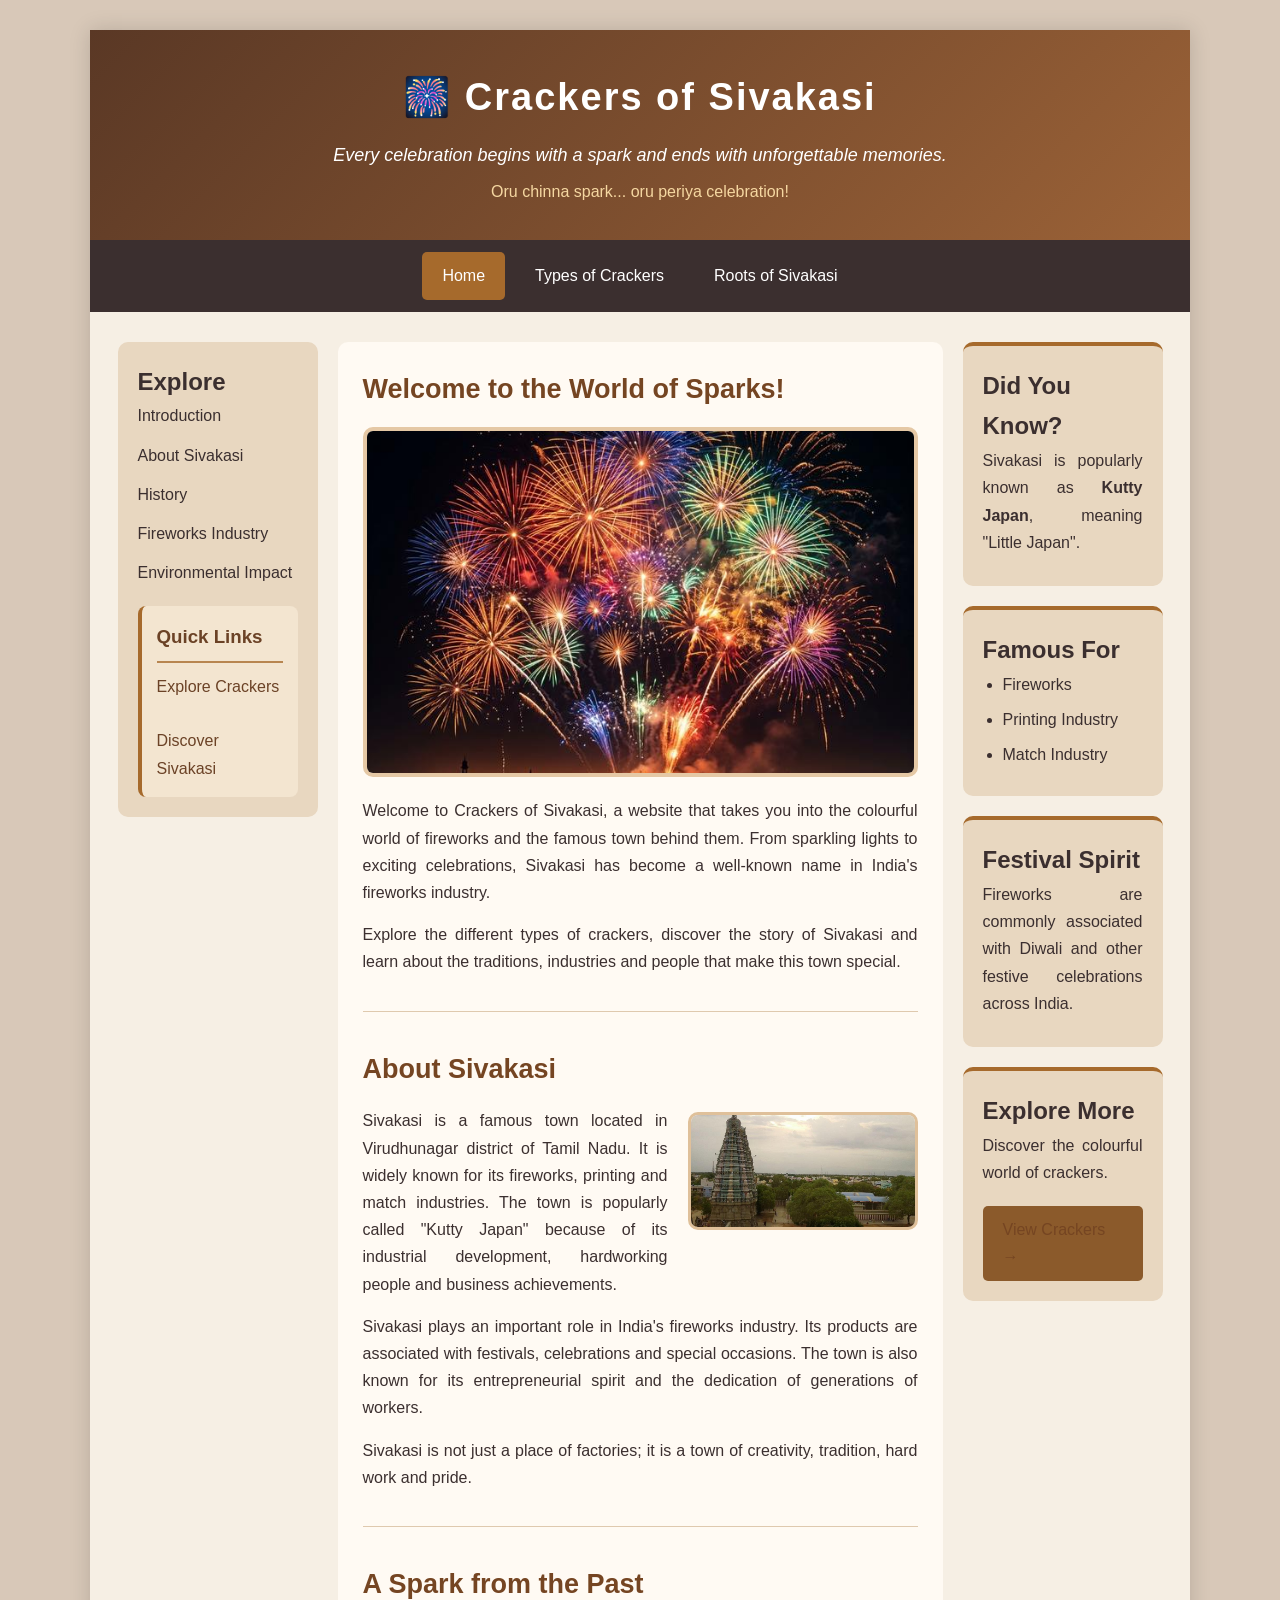
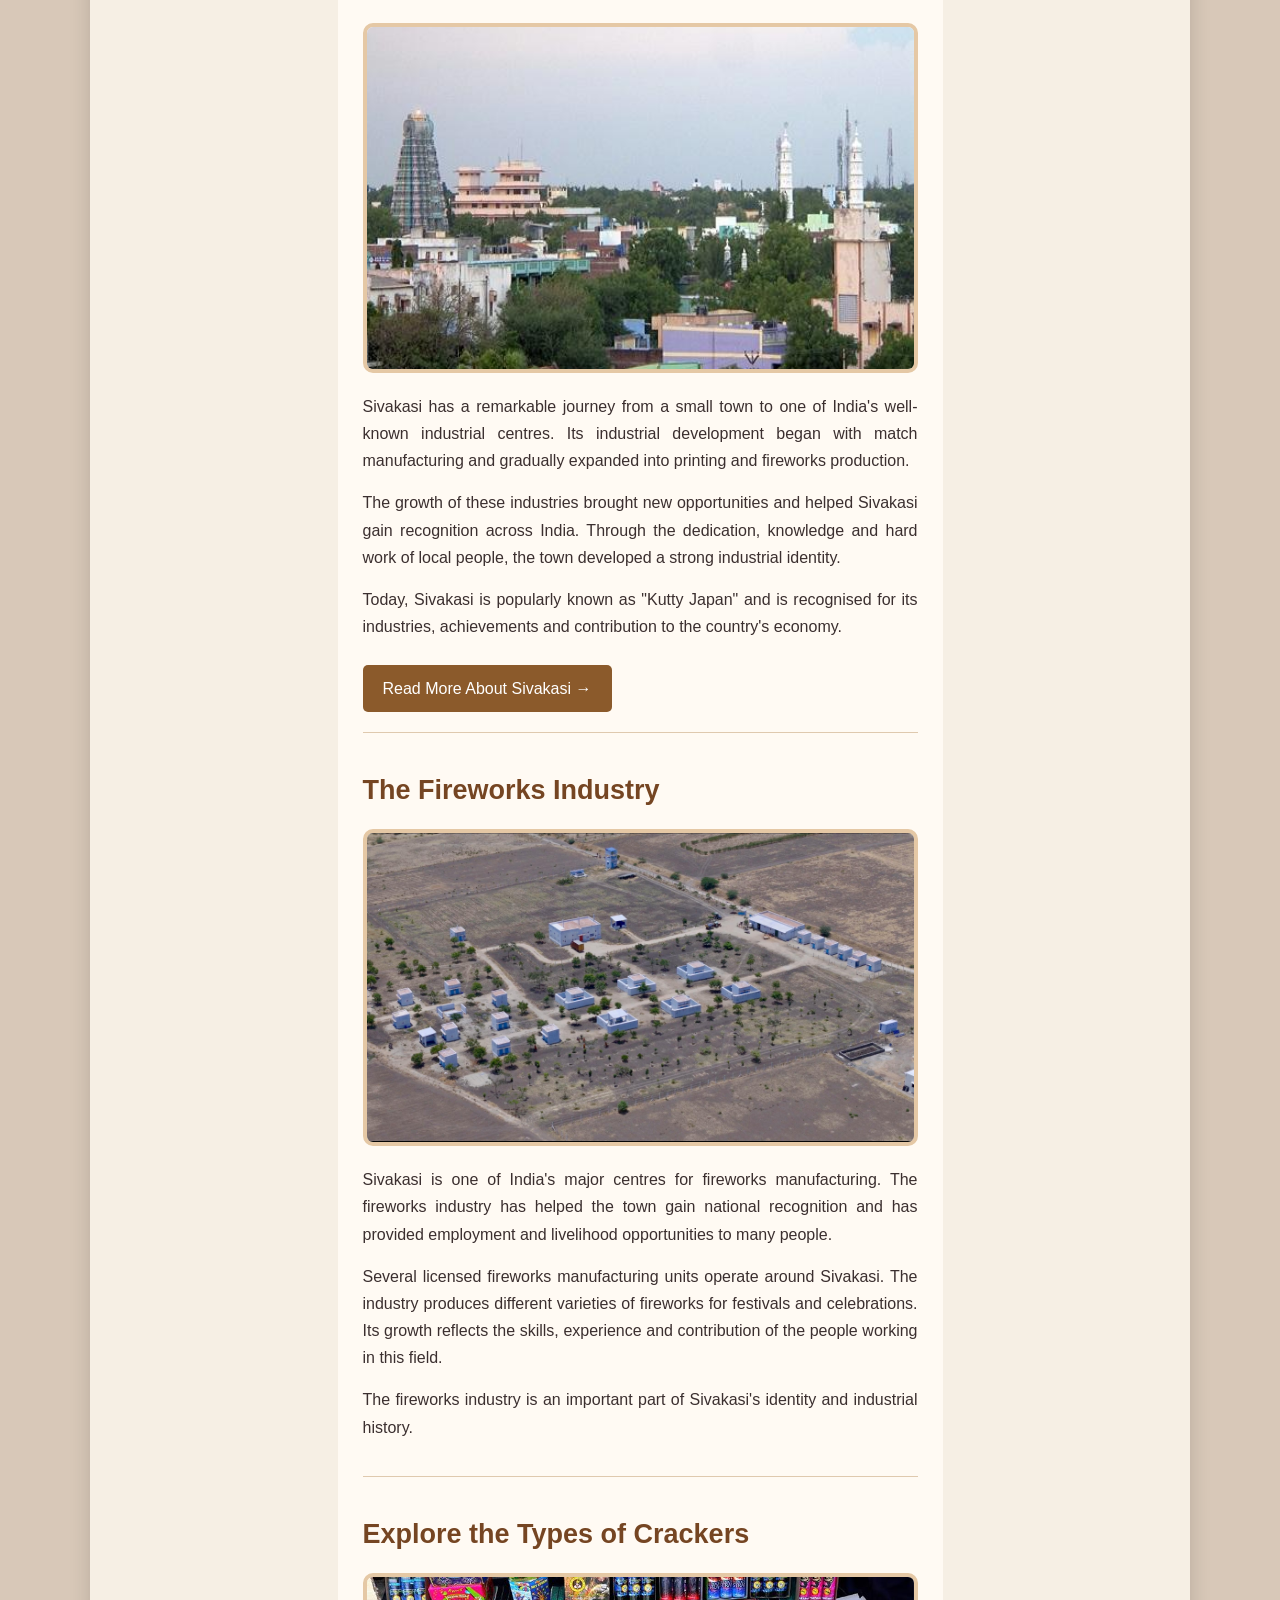
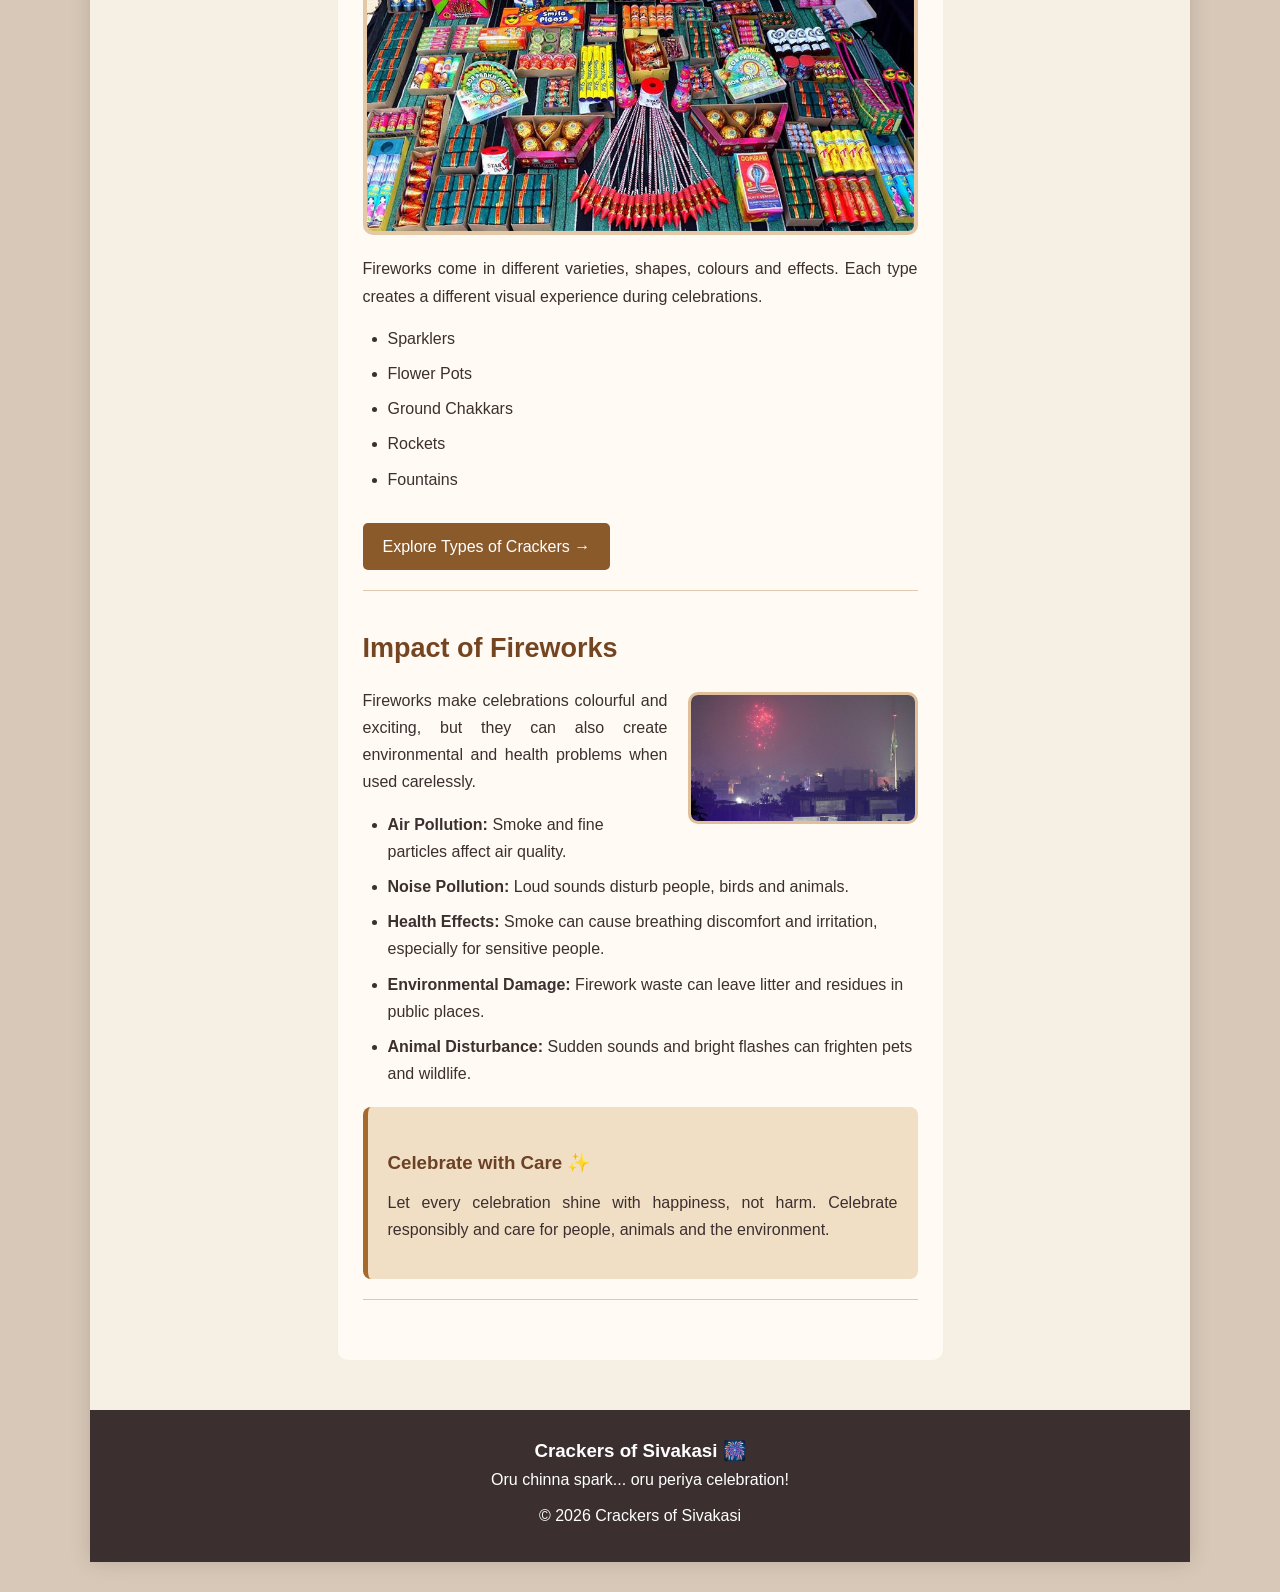
<file: index.html>
<!DOCTYPE html>
<html lang="en">
<head>
    <meta charset="UTF-8">
    <meta name="viewport" content="width=device-width, initial-scale=1.0">

    <title>Crackers of Sivakasi</title>

    <link rel="stylesheet" href="style/normalize.css">
    <link rel="stylesheet" href="style/main.css">
</head>

<body>

    <!-- Header -->
    <header>

        <h1>🎆 Crackers of Sivakasi</h1>

        <p class="quote">
            Every celebration begins with a spark and ends with unforgettable memories.
        </p>

        <p class="tagline">
            Oru chinna spark... oru periya celebration!
        </p>

    </header>


    <!-- Navigation Bar -->
    <nav>

        <ul>
            <li><a href="index.html" class="active">Home</a></li>
            <li><a href="types.html">Types of Crackers</a></li>
            <li><a href="history.html">Roots of Sivakasi</a></li>
        </ul>

    </nav>


    <!-- Main Layout -->
    <div class="container">


        <!-- Left Sidebar -->
        <aside class="left-sidebar">

            <h2>Explore</h2>

            <ul>
                <li><a href="#introduction">Introduction</a></li>
                <li><a href="#about">About Sivakasi</a></li>
                <li><a href="#history">History</a></li>
                <li><a href="#industry">Fireworks Industry</a></li>
                <li><a href="#impact">Environmental Impact</a></li>
            </ul>


            <div class="side-box">

                <h3>Quick Links</h3>

                <a href="types.html">Explore Crackers</a>

                <br><br>

                <a href="history.html">Discover Sivakasi</a>

            </div>

        </aside>



        <!-- Main Content -->
        <main class="main-content">


            <!-- Introduction -->
            <section id="introduction">

                <h2>Welcome to the World of Sparks!</h2>

                <img src="images/hero.jpeg"
                     alt="Colourful fireworks lighting up the night sky"
                     class="main-image">

                <p>
                    Welcome to Crackers of Sivakasi, a website that takes you
                    into the colourful world of fireworks and the famous town
                    behind them. From sparkling lights to exciting celebrations,
                    Sivakasi has become a well-known name in India's fireworks
                    industry.
                </p>

                <p>
                    Explore the different types of crackers, discover the story
                    of Sivakasi and learn about the traditions, industries and
                    people that make this town special.
                </p>

            </section>



            <!-- About Sivakasi -->
            <section id="about">

                <h2>About Sivakasi</h2>

                <img src="images/about.jpeg"
                     alt="Sivakasi town"
                     class="float-image">

                <p>
                    Sivakasi is a famous town located in Virudhunagar district
                    of Tamil Nadu. It is widely known for its fireworks,
                    printing and match industries. The town is popularly called
                    "Kutty Japan" because of its industrial development,
                    hardworking people and business achievements.
                </p>

                <p>
                    Sivakasi plays an important role in India's fireworks
                    industry. Its products are associated with festivals,
                    celebrations and special occasions. The town is also known
                    for its entrepreneurial spirit and the dedication of
                    generations of workers.
                </p>

                <p>
                    Sivakasi is not just a place of factories; it is a town
                    of creativity, tradition, hard work and pride.
                </p>

            </section>



            <!-- History -->
            <section id="history">

                <h2>A Spark from the Past</h2>

                <img src="images/history.jpeg"
                     alt="Historical view of Sivakasi"
                     class="main-image">

                <p>
                    Sivakasi has a remarkable journey from a small town to
                    one of India's well-known industrial centres. Its
                    industrial development began with match manufacturing
                    and gradually expanded into printing and fireworks
                    production.
                </p>

                <p>
                    The growth of these industries brought new opportunities
                    and helped Sivakasi gain recognition across India.
                    Through the dedication, knowledge and hard work of
                    local people, the town developed a strong industrial
                    identity.
                </p>

                <p>
                    Today, Sivakasi is popularly known as "Kutty Japan"
                    and is recognised for its industries, achievements
                    and contribution to the country's economy.
                </p>

                <a href="history.html" class="read-more">
                    Read More About Sivakasi →
                </a>

            </section>



            <!-- Fireworks Industry -->
            <section id="industry">

                <h2>The Fireworks Industry</h2>

                <img src="images/industry.jpeg"
                     alt="Fireworks industry in Sivakasi"
                     class="main-image">

                <p>
                    Sivakasi is one of India's major centres for fireworks
                    manufacturing. The fireworks industry has helped the town
                    gain national recognition and has provided employment and
                    livelihood opportunities to many people.
                </p>

                <p>
                    Several licensed fireworks manufacturing units operate
                    around Sivakasi. The industry produces different
                    varieties of fireworks for festivals and celebrations.
                    Its growth reflects the skills, experience and
                    contribution of the people working in this field.
                </p>

                <p>
                    The fireworks industry is an important part of Sivakasi's
                    identity and industrial history.
                </p>

            </section>



            <!-- Types of Crackers -->
            <section id="crackers">

                <h2>Explore the Types of Crackers</h2>

                <img src="images/types.jpeg"
                     alt="Different colourful crackers"
                     class="main-image">

                <p>
                    Fireworks come in different varieties, shapes,
                    colours and effects. Each type creates a different
                    visual experience during celebrations.
                </p>

                <ul>
                    <li>Sparklers</li>
                    <li>Flower Pots</li>
                    <li>Ground Chakkars</li>
                    <li>Rockets</li>
                    <li>Fountains</li>
                </ul>

                <a href="types.html" class="read-more">
                    Explore Types of Crackers →
                </a>

            </section>



            <!-- Environmental Impact -->
            <section id="impact">

                <h2>Impact of Fireworks</h2>

                <img src="images/impact.jpeg"
                     alt="Smoke in the atmosphere"
                     class="float-image">

                <p>
                    Fireworks make celebrations colourful and exciting,
                    but they can also create environmental and health
                    problems when used carelessly.
                </p>

                <ul>

                    <li>
                        <strong>Air Pollution:</strong>
                        Smoke and fine particles affect air quality.
                    </li>

                    <li>
                        <strong>Noise Pollution:</strong>
                        Loud sounds disturb people, birds and animals.
                    </li>

                    <li>
                        <strong>Health Effects:</strong>
                        Smoke can cause breathing discomfort and
                        irritation, especially for sensitive people.
                    </li>

                    <li>
                        <strong>Environmental Damage:</strong>
                        Firework waste can leave litter and residues
                        in public places.
                    </li>

                    <li>
                        <strong>Animal Disturbance:</strong>
                        Sudden sounds and bright flashes can frighten
                        pets and wildlife.
                    </li>

                </ul>


                <div class="awareness-box">

                    <h3>Celebrate with Care ✨</h3>

                    <p>
                        Let every celebration shine with happiness,
                        not harm. Celebrate responsibly and care
                        for people, animals and the environment.
                    </p>

                </div>

            </section>


        </main>



        <!-- Right Sidebar -->
        <aside class="right-sidebar">


            <div class="sidebar-box">

                <h2>Did You Know?</h2>

                <p>
                    Sivakasi is popularly known as
                    <strong>Kutty Japan</strong>, meaning
                    "Little Japan".
                </p>

            </div>


            <div class="sidebar-box">

                <h2>Famous For</h2>

                <ul>
                    <li>Fireworks</li>
                    <li>Printing Industry</li>
                    <li>Match Industry</li>
                </ul>

            </div>


            <div class="sidebar-box">

                <h2>Festival Spirit</h2>

                <p>
                    Fireworks are commonly associated with Diwali
                    and other festive celebrations across India.
                </p>

            </div>


            <div class="sidebar-box">

                <h2>Explore More</h2>

                <p>Discover the colourful world of crackers.</p>

                <a href="types.html" class="read-more">
                    View Crackers →
                </a>

            </div>


        </aside>

    </div>



    <!-- Footer -->
    <footer>

        <h3>Crackers of Sivakasi 🎆</h3>

        <p>
            Oru chinna spark... oru periya celebration!
        </p>

        <p>
            &copy; 2026 Crackers of Sivakasi
        </p>

    </footer>

</body>
</html>
</file>
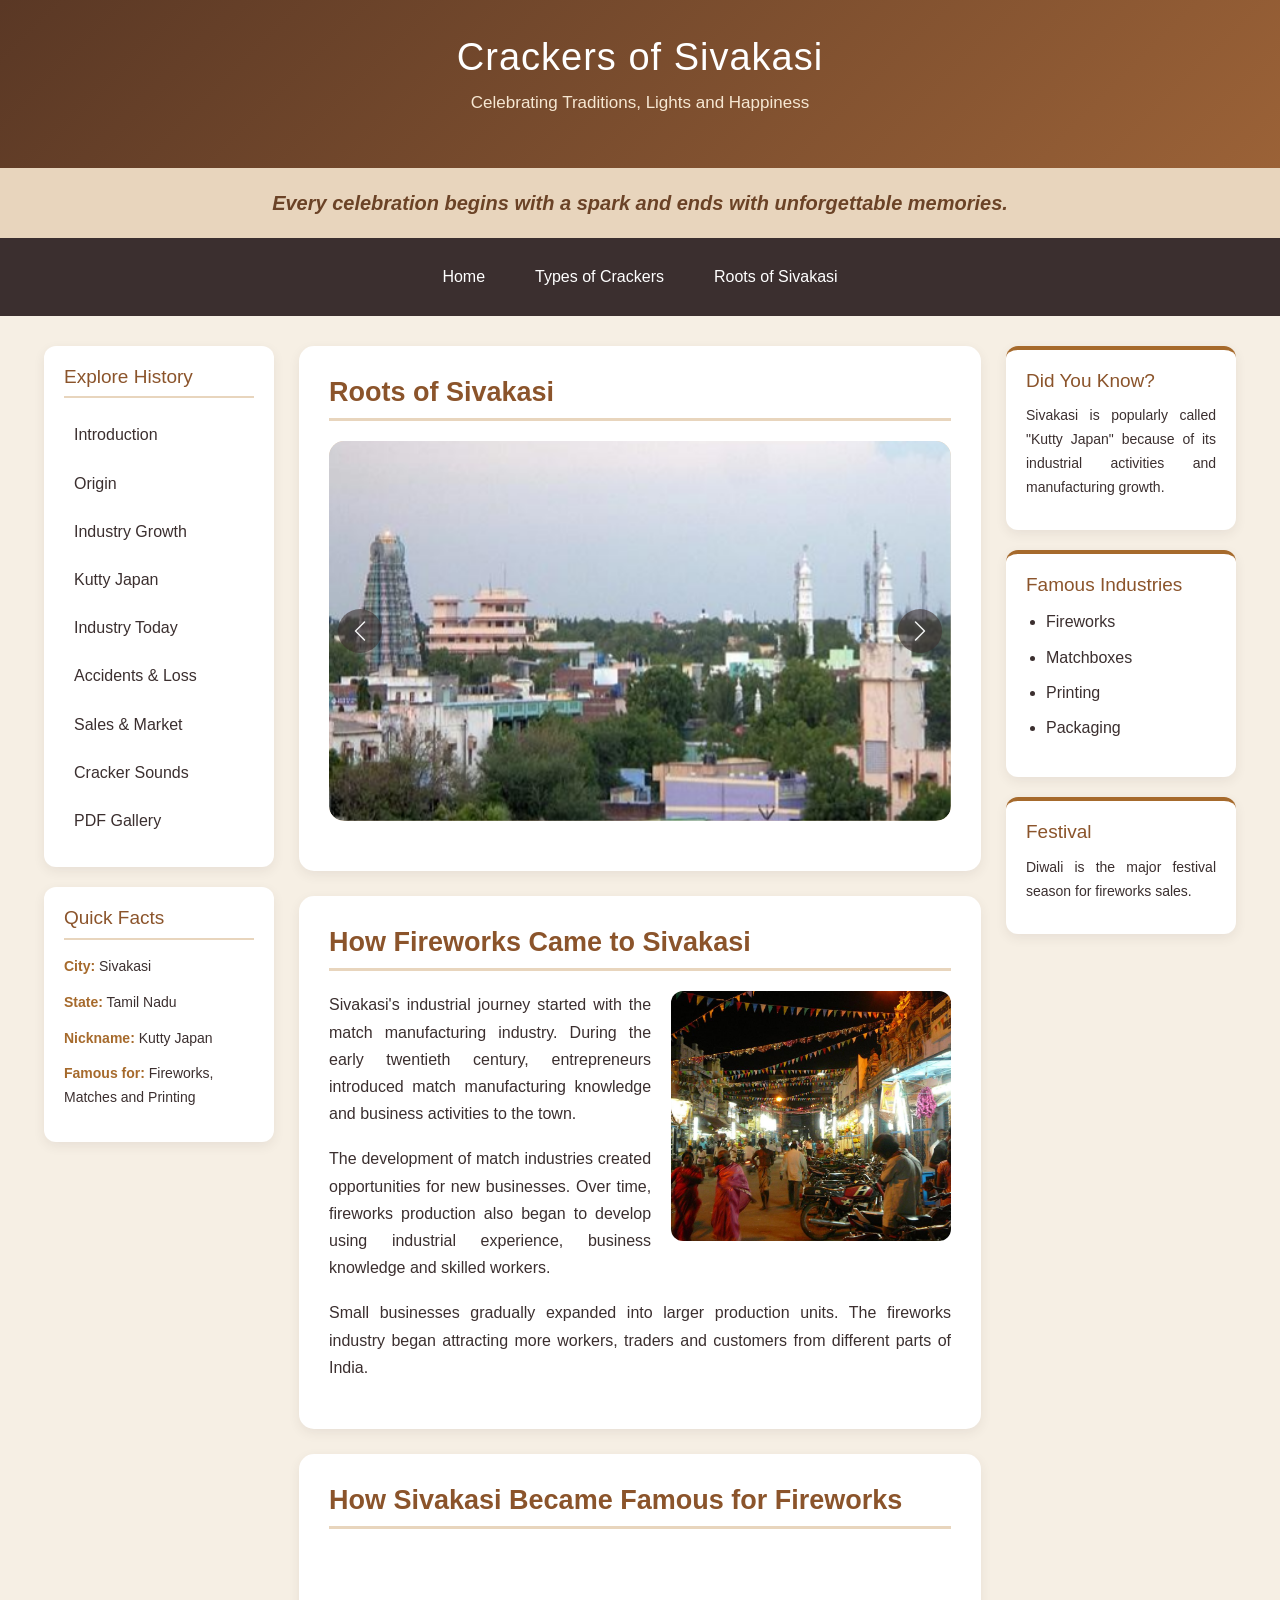
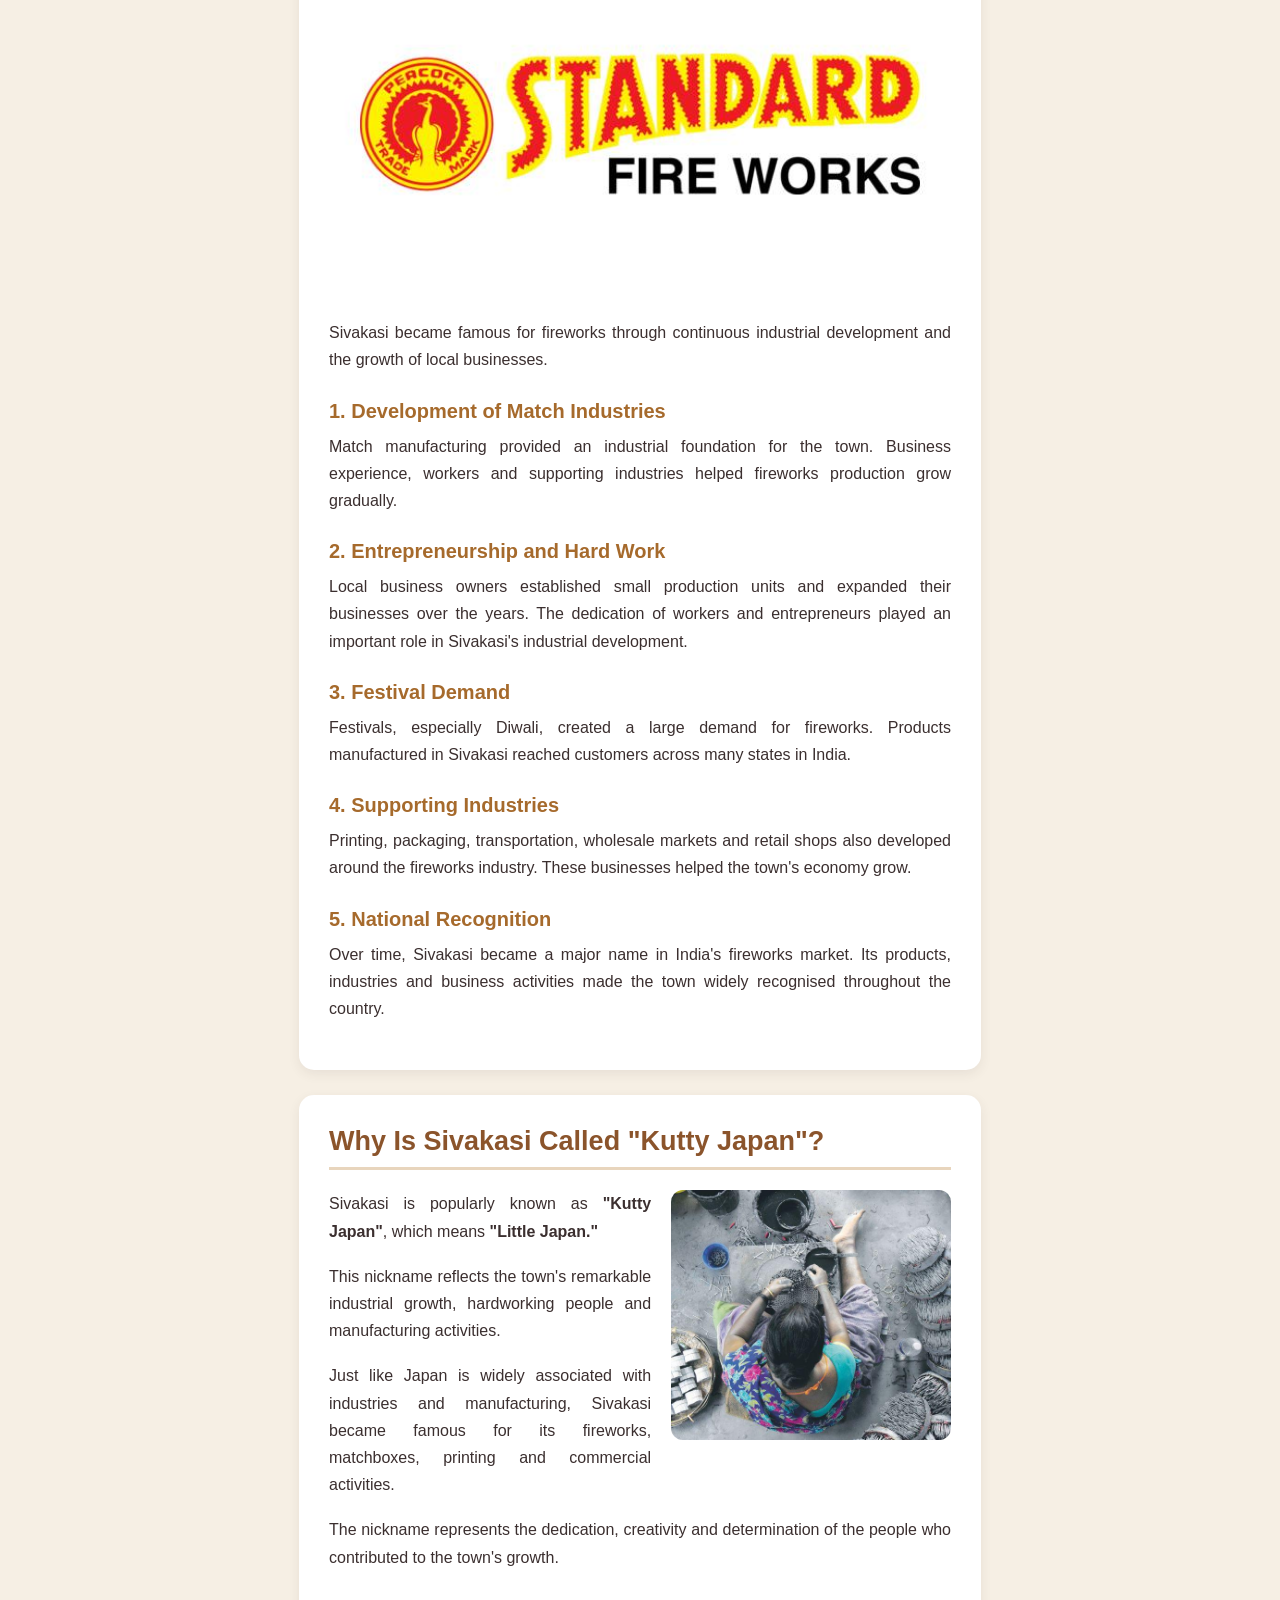
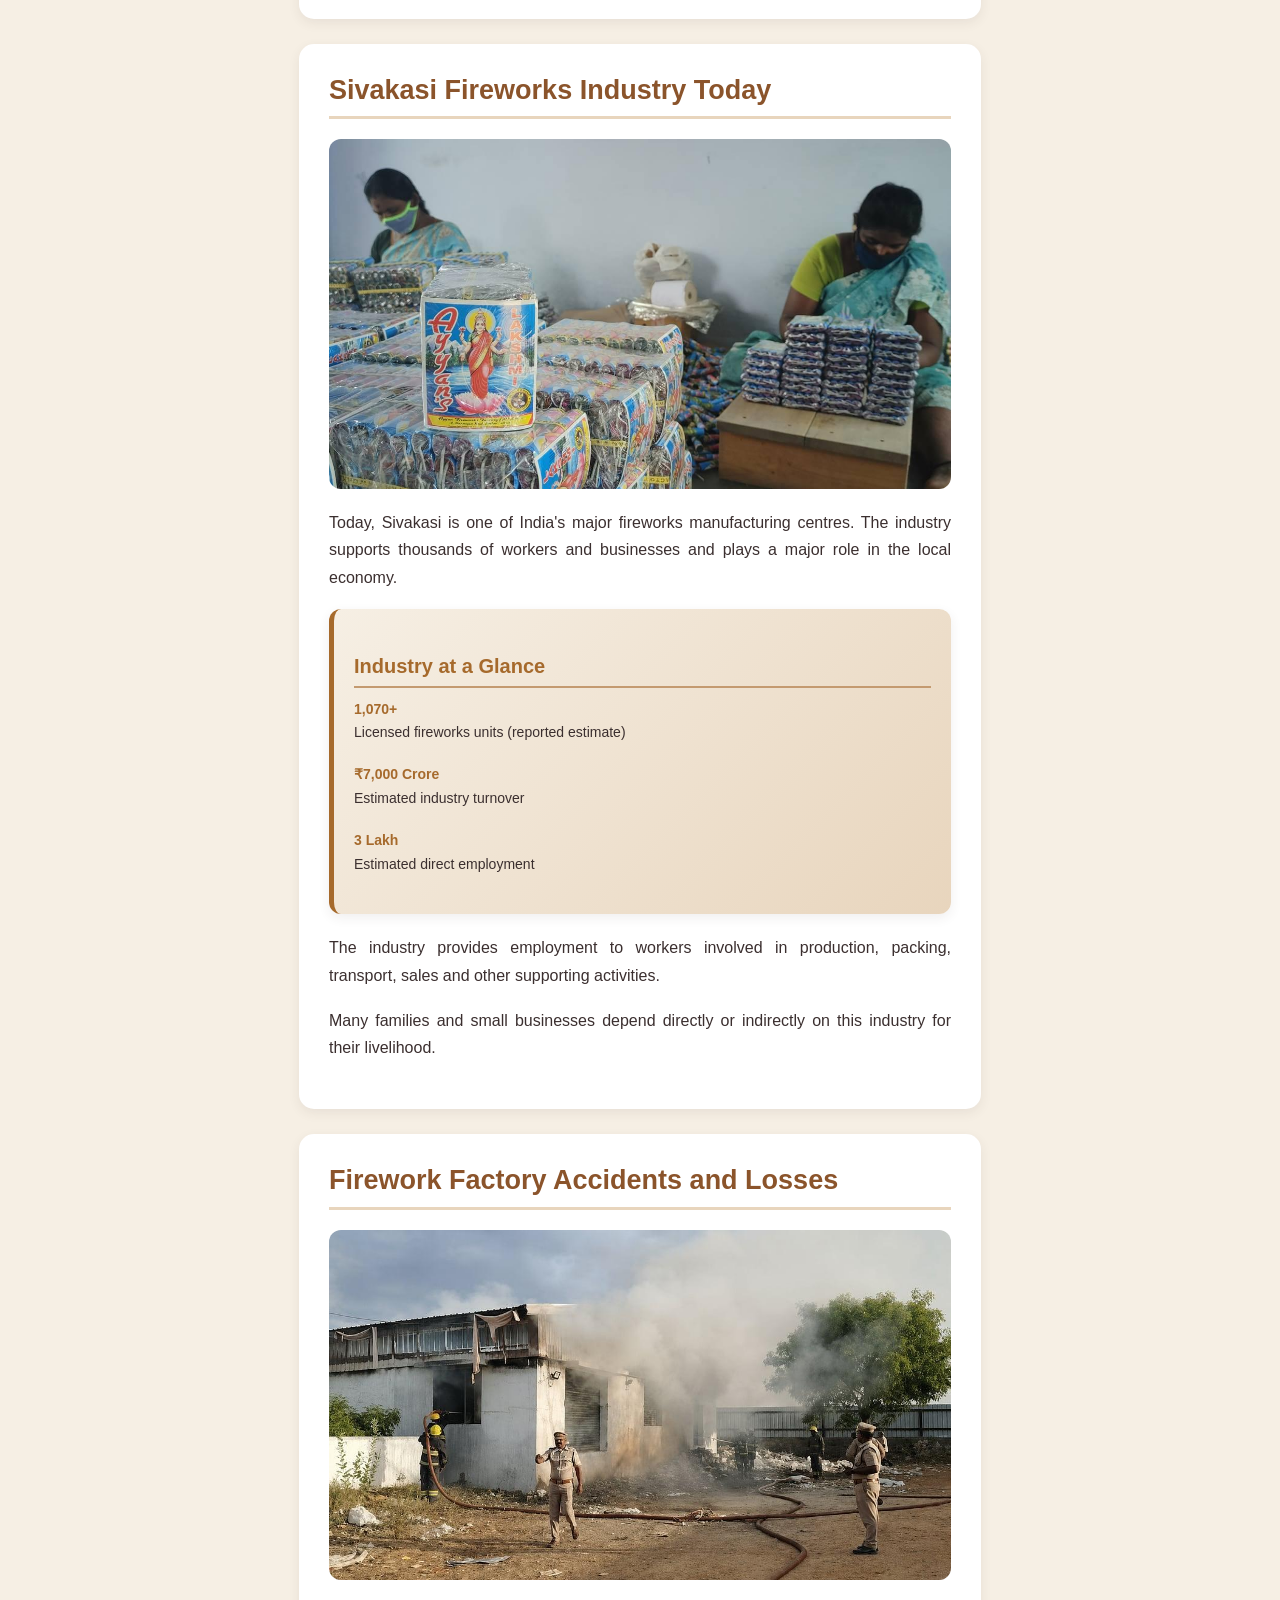
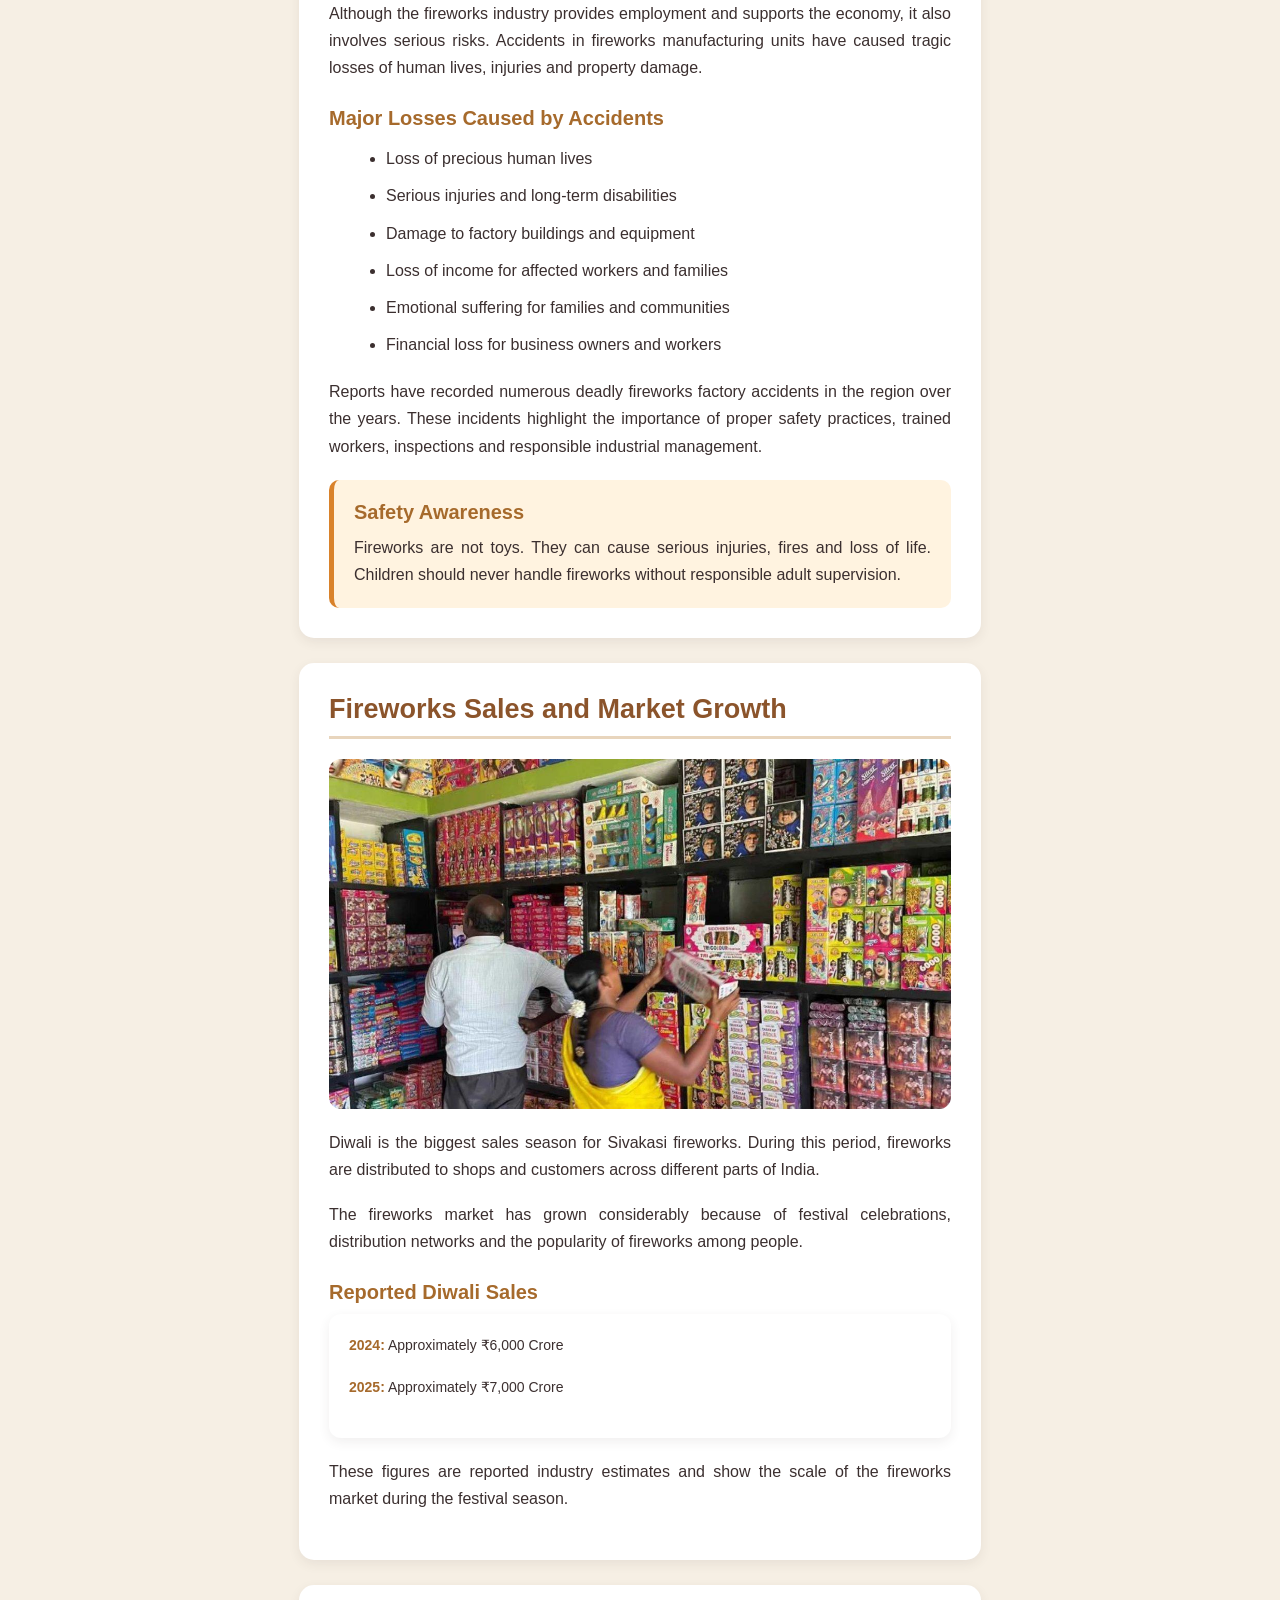
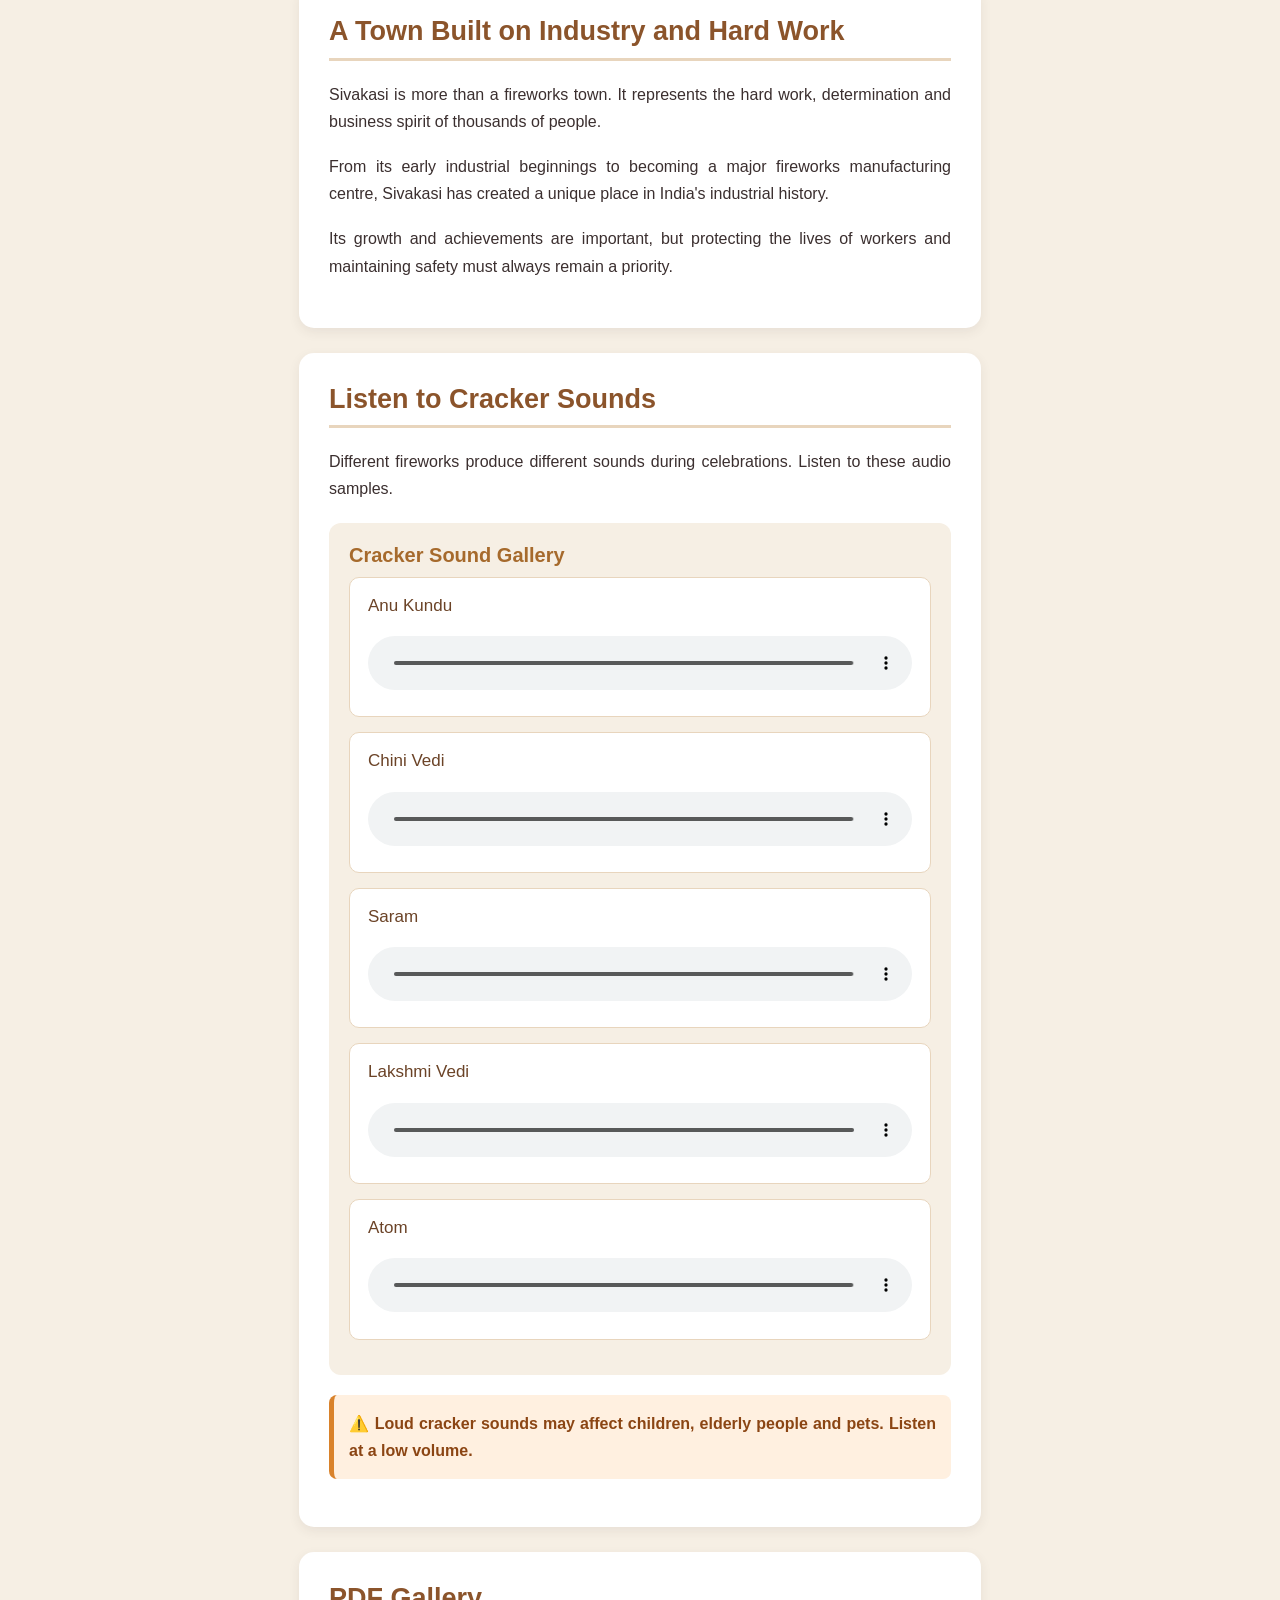
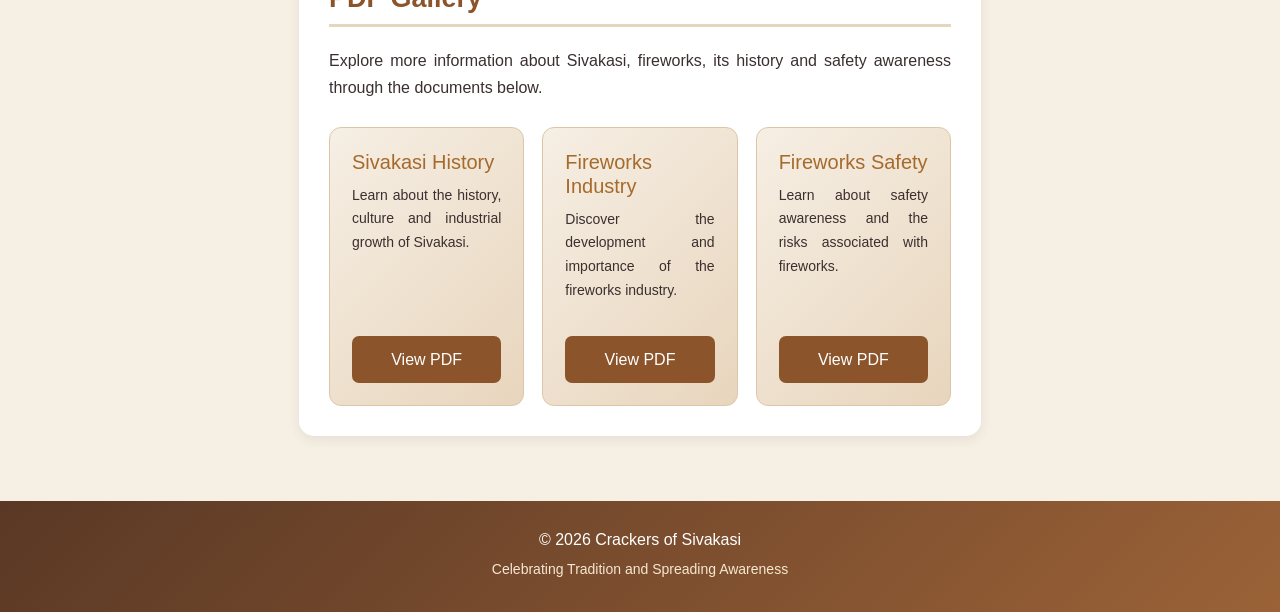
<file: history.html>
<!DOCTYPE html>
<html lang="en">

<head>
    <meta charset="UTF-8">
    <meta name="viewport" content="width=device-width, initial-scale=1.0">

    <title>Roots of Sivakasi</title>

    <!-- Bootstrap CSS -->
    <link href="https://cdn.jsdelivr.net/npm/bootstrap@5.3.3/dist/css/bootstrap.min.css"
          rel="stylesheet">

    <link rel="stylesheet" href="style/normalize.css">
    <link rel="stylesheet" href="style/content.css">
</head>

<body>

    <!-- HEADER -->
    <header class="header">
        <h1>Crackers of Sivakasi</h1>
        <p>Celebrating Traditions, Lights and Happiness</p>
    </header>


    <!-- QUOTE -->
    <div class="quote">
        Every celebration begins with a spark
        and ends with unforgettable memories.
    </div>


    <!-- NAVIGATION -->
    <nav>
        <a href="index.html">Home</a>
        <a href="types.html">Types of Crackers</a>
        <a href="history.html">Roots of Sivakasi</a>
    </nav>


    <!-- MAIN CONTAINER -->
    <div class="container">


        <!-- LEFT SIDEBAR -->
        <aside class="left-sidebar">

            <div class="side-box">

                <h3>Explore History</h3>

                <a href="#introduction">Introduction</a>
                <a href="#origin">Origin</a>
                <a href="#growth">Industry Growth</a>
                <a href="#kutty-japan">Kutty Japan</a>
                <a href="#industry">Industry Today</a>
                <a href="#accidents">Accidents & Loss</a>
                <a href="#sales">Sales & Market</a>
                <a href="#audio">Cracker Sounds</a>
                <a href="#pdf">PDF Gallery</a>

            </div>


            <div class="side-box">

                <h3>Quick Facts</h3>

                <p>
                    <strong>City:</strong> Sivakasi
                </p>

                <p>
                    <strong>State:</strong> Tamil Nadu
                </p>

                <p>
                    <strong>Nickname:</strong> Kutty Japan
                </p>

                <p>
                    <strong>Famous for:</strong>
                    Fireworks, Matches and Printing
                </p>

            </div>

        </aside>



        <!-- MAIN CONTENT -->
        <main class="main-content">


            <!-- INTRODUCTION -->
            <section id="introduction">

                <h2><b>Roots of Sivakasi</b></h2>


                <!-- BOOTSTRAP CAROUSEL -->
                <div id="historyCarousel"
                     class="carousel slide history-carousel">

                    <div class="carousel-inner">

                        <!-- IMAGE 1 -->
                        <div class="carousel-item active">

                            <img src="images/history.jpeg"
                                 class="d-block w-100"
                                 alt="Sivakasi history">

                        </div>


                        <!-- IMAGE 2 -->
                        <div class="carousel-item">

                            <img src="images/town.jpeg"
                                 class="d-block w-100"
                                 alt="Old Sivakasi town">

                        </div>


                        <!-- IMAGE 3 -->
                        <div class="carousel-item">

                            <img src="images/famous.jpeg"
                                 class="d-block w-100"
                                 alt="Sivakasi fireworks industry">

                        </div>


                        <!-- IMAGE 4 -->
                        <div class="carousel-item">

                            <img src="images/kuttyjapan.jpeg"
                                 class="d-block w-100"
                                 alt="Kutty Japan Sivakasi">

                        </div>

                    </div>


                    <!-- PREVIOUS BUTTON -->
                    <button class="carousel-control-prev"
                            type="button"
                            data-bs-target="#historyCarousel"
                            data-bs-slide="prev">

                        <span class="carousel-control-prev-icon"
                              aria-hidden="true"></span>

                        <span class="visually-hidden">
                            Previous
                        </span>

                    </button>


                    <!-- NEXT BUTTON -->
                    <button class="carousel-control-next"
                            type="button"
                            data-bs-target="#historyCarousel"
                            data-bs-slide="next">

                        <span class="carousel-control-next-icon"
                              aria-hidden="true"></span>

                        <span class="visually-hidden">
                            Next
                        </span>

                    </button>

                </div>

            </section>



            <!-- ORIGIN -->
            <section id="origin">

                <h2><b>How Fireworks Came to Sivakasi</b></h2>

                <img src="images/town.jpeg"
                     alt="Old Sivakasi town"
                     class="float-image">

                <p>
                    Sivakasi's industrial journey started with
                    the match manufacturing industry. During the
                    early twentieth century, entrepreneurs
                    introduced match manufacturing knowledge
                    and business activities to the town.
                </p>

                <p>
                    The development of match industries created
                    opportunities for new businesses. Over time,
                    fireworks production also began to develop
                    using industrial experience, business knowledge
                    and skilled workers.
                </p>

                <p>
                    Small businesses gradually expanded into larger
                    production units. The fireworks industry began
                    attracting more workers, traders and customers
                    from different parts of India.
                </p>

            </section>



            <!-- INDUSTRY GROWTH -->
            <section id="growth">

                <h2><b>How Sivakasi Became Famous for Fireworks</b></h2>

                <img src="images/famous.jpeg"
                     alt="Sivakasi fireworks industry"
                     class="main-image">

                <p>
                    Sivakasi became famous for fireworks through
                    continuous industrial development and the growth
                    of local businesses.
                </p>


                <h3><b>1. Development of Match Industries</b></h3>

                <p>
                    Match manufacturing provided an industrial
                    foundation for the town. Business experience,
                    workers and supporting industries helped
                    fireworks production grow gradually.
                </p>


                <h3><b>2. Entrepreneurship and Hard Work</b></h3>

                <p>
                    Local business owners established small
                    production units and expanded their businesses
                    over the years. The dedication of workers and
                    entrepreneurs played an important role in
                    Sivakasi's industrial development.
                </p>


                <h3><b>3. Festival Demand</b></h3>

                <p>
                    Festivals, especially Diwali, created a large
                    demand for fireworks. Products manufactured
                    in Sivakasi reached customers across many
                    states in India.
                </p>


                <h3><b>4. Supporting Industries</b></h3>

                <p>
                    Printing, packaging, transportation,
                    wholesale markets and retail shops also
                    developed around the fireworks industry.
                    These businesses helped the town's economy grow.
                </p>


                <h3><b>5. National Recognition</b></h3>

                <p>
                    Over time, Sivakasi became a major name
                    in India's fireworks market. Its products,
                    industries and business activities made the
                    town widely recognised throughout the country.
                </p>

            </section>



            <!-- KUTTY JAPAN -->
            <section id="kutty-japan">

                <h2><b>Why Is Sivakasi Called "Kutty Japan"?</b></h2>

                <img src="images/kuttyjapan.jpeg"
                     alt="Sivakasi industries"
                     class="float-image">

                <p>
                    Sivakasi is popularly known as
                    <strong>"Kutty Japan"</strong>,
                    which means <strong>"Little Japan."</strong>
                </p>

                <p>
                    This nickname reflects the town's remarkable
                    industrial growth, hardworking people and
                    manufacturing activities.
                </p>

                <p>
                    Just like Japan is widely associated with
                    industries and manufacturing, Sivakasi became
                    famous for its fireworks, matchboxes,
                    printing and commercial activities.
                </p>

                <p>
                    The nickname represents the dedication,
                    creativity and determination of the people
                    who contributed to the town's growth.
                </p>

            </section>



            <!-- INDUSTRY STATISTICS -->
            <section id="industry">

                <h2><b>Sivakasi Fireworks Industry Today</b></h2>

                <img src="images/factory.jpeg"
                     alt="Fireworks industry in Sivakasi"
                     class="main-image">

                <p>
                    Today, Sivakasi is one of India's major
                    fireworks manufacturing centres. The industry
                    supports thousands of workers and businesses
                    and plays a major role in the local economy.
                </p>


                <div class="side-box">

                    <h3><b>Industry at a Glance</b></h3>

                    <p>
                        <strong>1,070+</strong>
                        <br>
                        Licensed fireworks units (reported estimate)
                    </p>

                    <p>
                        <strong>₹7,000 Crore</strong>
                        <br>
                        Estimated industry turnover
                    </p>

                    <p>
                        <strong>3 Lakh</strong>
                        <br>
                        Estimated direct employment
                    </p>

                </div>


                <p>
                    The industry provides employment to workers
                    involved in production, packing, transport,
                    sales and other supporting activities.
                </p>

                <p>
                    Many families and small businesses depend
                    directly or indirectly on this industry for
                    their livelihood.
                </p>

            </section>



            <!-- ACCIDENTS AND LOSSES -->
            <section id="accidents">

                <h2><b>Firework Factory Accidents and Losses</b></h2>

                <img src="images/accient.jpeg"
                     alt="Fireworks factory safety awareness"
                     class="main-image">


                <p>
                    Although the fireworks industry provides
                    employment and supports the economy,
                    it also involves serious risks.
                    Accidents in fireworks manufacturing units
                    have caused tragic losses of human lives,
                    injuries and property damage.
                </p>


                <h3><b>Major Losses Caused by Accidents</b></h3>

                <ul>

                    <li>
                        Loss of precious human lives
                    </li>

                    <li>
                        Serious injuries and long-term disabilities
                    </li>

                    <li>
                        Damage to factory buildings and equipment
                    </li>

                    <li>
                        Loss of income for affected workers and families
                    </li>

                    <li>
                        Emotional suffering for families and communities
                    </li>

                    <li>
                        Financial loss for business owners and workers
                    </li>

                </ul>


                <p>
                    Reports have recorded numerous deadly
                    fireworks factory accidents in the region
                    over the years. These incidents highlight
                    the importance of proper safety practices,
                    trained workers, inspections and responsible
                    industrial management.
                </p>


                <div class="awareness-box">

                    <h3><b>Safety Awareness</b></h3>

                    <p>
                        Fireworks are not toys.
                        They can cause serious injuries,
                        fires and loss of life.
                        Children should never handle fireworks
                        without responsible adult supervision.
                    </p>

                </div>

            </section>



            <!-- SALES -->
            <section id="sales">

                <h2><b>Fireworks Sales and Market Growth</b></h2>

                <img src="images/sales.jpeg"
                     alt="Fireworks sales during festival season"
                     class="main-image">


                <p>
                    Diwali is the biggest sales season for
                    Sivakasi fireworks. During this period,
                    fireworks are distributed to shops and
                    customers across different parts of India.
                </p>


                <p>
                    The fireworks market has grown considerably
                    because of festival celebrations,
                    distribution networks and the popularity
                    of fireworks among people.
                </p>


                <h3><b>Reported Diwali Sales</b></h3>


                <div class="side-box">

                    <p>
                        <strong>2024:</strong>
                        Approximately ₹6,000 Crore
                    </p>

                    <p>
                        <strong>2025:</strong>
                        Approximately ₹7,000 Crore
                    </p>

                </div>


                <p>
                    These figures are reported industry estimates
                    and show the scale of the fireworks market
                    during the festival season.
                </p>

            </section>



            <!-- CONCLUSION -->
            <section id="conclusion">

                <h2><b>A Town Built on Industry and Hard Work</b></h2>

                <p>
                    Sivakasi is more than a fireworks town.
                    It represents the hard work, determination
                    and business spirit of thousands of people.
                </p>

                <p>
                    From its early industrial beginnings to
                    becoming a major fireworks manufacturing
                    centre, Sivakasi has created a unique place
                    in India's industrial history.
                </p>

                <p>
                    Its growth and achievements are important,
                    but protecting the lives of workers and
                    maintaining safety must always remain
                    a priority.
                </p>

            </section>



            <!-- AUDIO SECTION -->
            <section id="audio">

                <h2><b>Listen to Cracker Sounds</b></h2>

                <p>
                    Different fireworks produce different
                    sounds during celebrations.
                    Listen to these audio samples.
                </p>


                <div class="cracker-section">

                    <h3><b>Cracker Sound Gallery</b></h3>


                    <div class="audio-card">

                        <h4>Anu Kundu</h4>

                        <audio controls>

                            <source src="media/freesound_community-bang-100662 (1).mp3"
                                    type="audio/mpeg">

                            Your browser does not support audio.

                        </audio>

                    </div>


                    <div class="audio-card">

                        <h4>Chini Vedi</h4>

                        <audio controls>

                            <source src="media/freesound_community-firecracker-corsair-4-95046.mp3"
                                    type="audio/mpeg">

                            Your browser does not support audio.

                        </audio>

                    </div>


                    <div class="audio-card">

                        <h4>Saram</h4>

                        <audio controls>

                            <source src="media/freesound_community-firecracker-tablet-91001 (1).mp3"
                                    type="audio/mpeg">

                            Your browser does not support audio.

                        </audio>

                    </div>


                    <div class="audio-card">

                        <h4>Lakshmi Vedi</h4>

                        <audio controls>

                            <source src="media/freesound_community-knall1_lang-48122 (1).mp3"
                                    type="audio/mpeg">

                            Your browser does not support audio.

                        </audio>

                    </div>


                    <div class="audio-card">

                        <h4>Atom</h4>

                        <audio controls>

                            <source src="media/freesound_community-bang-100662 (1).mp3"
                                    type="audio/mpeg">

                            Your browser does not support audio.

                        </audio>

                    </div>

                </div>


                <p class="cracker-alert">
                    ⚠️ Loud cracker sounds may affect children,
                    elderly people and pets.
                    Listen at a low volume.
                </p>

            </section>



            <!-- PDF SECTION -->
            <section id="pdf">

                <h2><b>PDF Gallery</b></h2>

                <p>
                    Explore more information about Sivakasi,
                    fireworks, its history and safety awareness
                    through the documents below.
                </p>


                <div class="pdf-carousel">


                    <!-- PDF 1 -->
                    <div class="pdf-card">

                        <h3>Sivakasi History</h3>

                        <p>
                            Learn about the history,
                            culture and industrial growth
                            of Sivakasi.
                        </p>

                        <a href="media/sivakasi-history.pdf"
                           target="_blank"
                           class="read-more">

                            View PDF

                        </a>

                    </div>



                    <!-- PDF 2 -->
                    <div class="pdf-card">

                        <h3>Fireworks Industry</h3>

                        <p>
                            Discover the development
                            and importance of the
                            fireworks industry.
                        </p>

                        <a href="media/fireworks-industry.pdf"
                           target="_blank"
                           class="read-more">

                            View PDF

                        </a>

                    </div>



                    <!-- PDF 3 -->
                    <div class="pdf-card">

                        <h3>Fireworks Safety</h3>

                        <p>
                            Learn about safety awareness
                            and the risks associated
                            with fireworks.
                        </p>

                        <a href="media/fireworks-safety.pdf"
                           target="_blank"
                           class="read-more">

                            View PDF

                        </a>

                    </div>


                </div>

            </section>


        </main>



        <!-- RIGHT SIDEBAR -->
        <aside class="right-sidebar">


            <div class="sidebar-box">

                <h3>Did You Know?</h3>

                <p>
                    Sivakasi is popularly called
                    "Kutty Japan" because of its
                    industrial activities and
                    manufacturing growth.
                </p>

            </div>


            <div class="sidebar-box">

                <h3>Famous Industries</h3>

                <ul>

                    <li>Fireworks</li>
                    <li>Matchboxes</li>
                    <li>Printing</li>
                    <li>Packaging</li>

                </ul>

            </div>


            <div class="sidebar-box">

                <h3>Festival</h3>

                <p>
                    Diwali is the major festival
                    season for fireworks sales.
                </p>

            </div>


        </aside>


    </div>



    <!-- FOOTER -->
    <footer>

        <p>© 2026 Crackers of Sivakasi</p>

        <p>Celebrating Tradition and Spreading Awareness</p>

    </footer>


    <!-- BOOTSTRAP JS -->
    <script src="https://cdn.jsdelivr.net/npm/bootstrap@5.3.3/dist/js/bootstrap.bundle.min.js"></script>

</body>

</html>
</file>
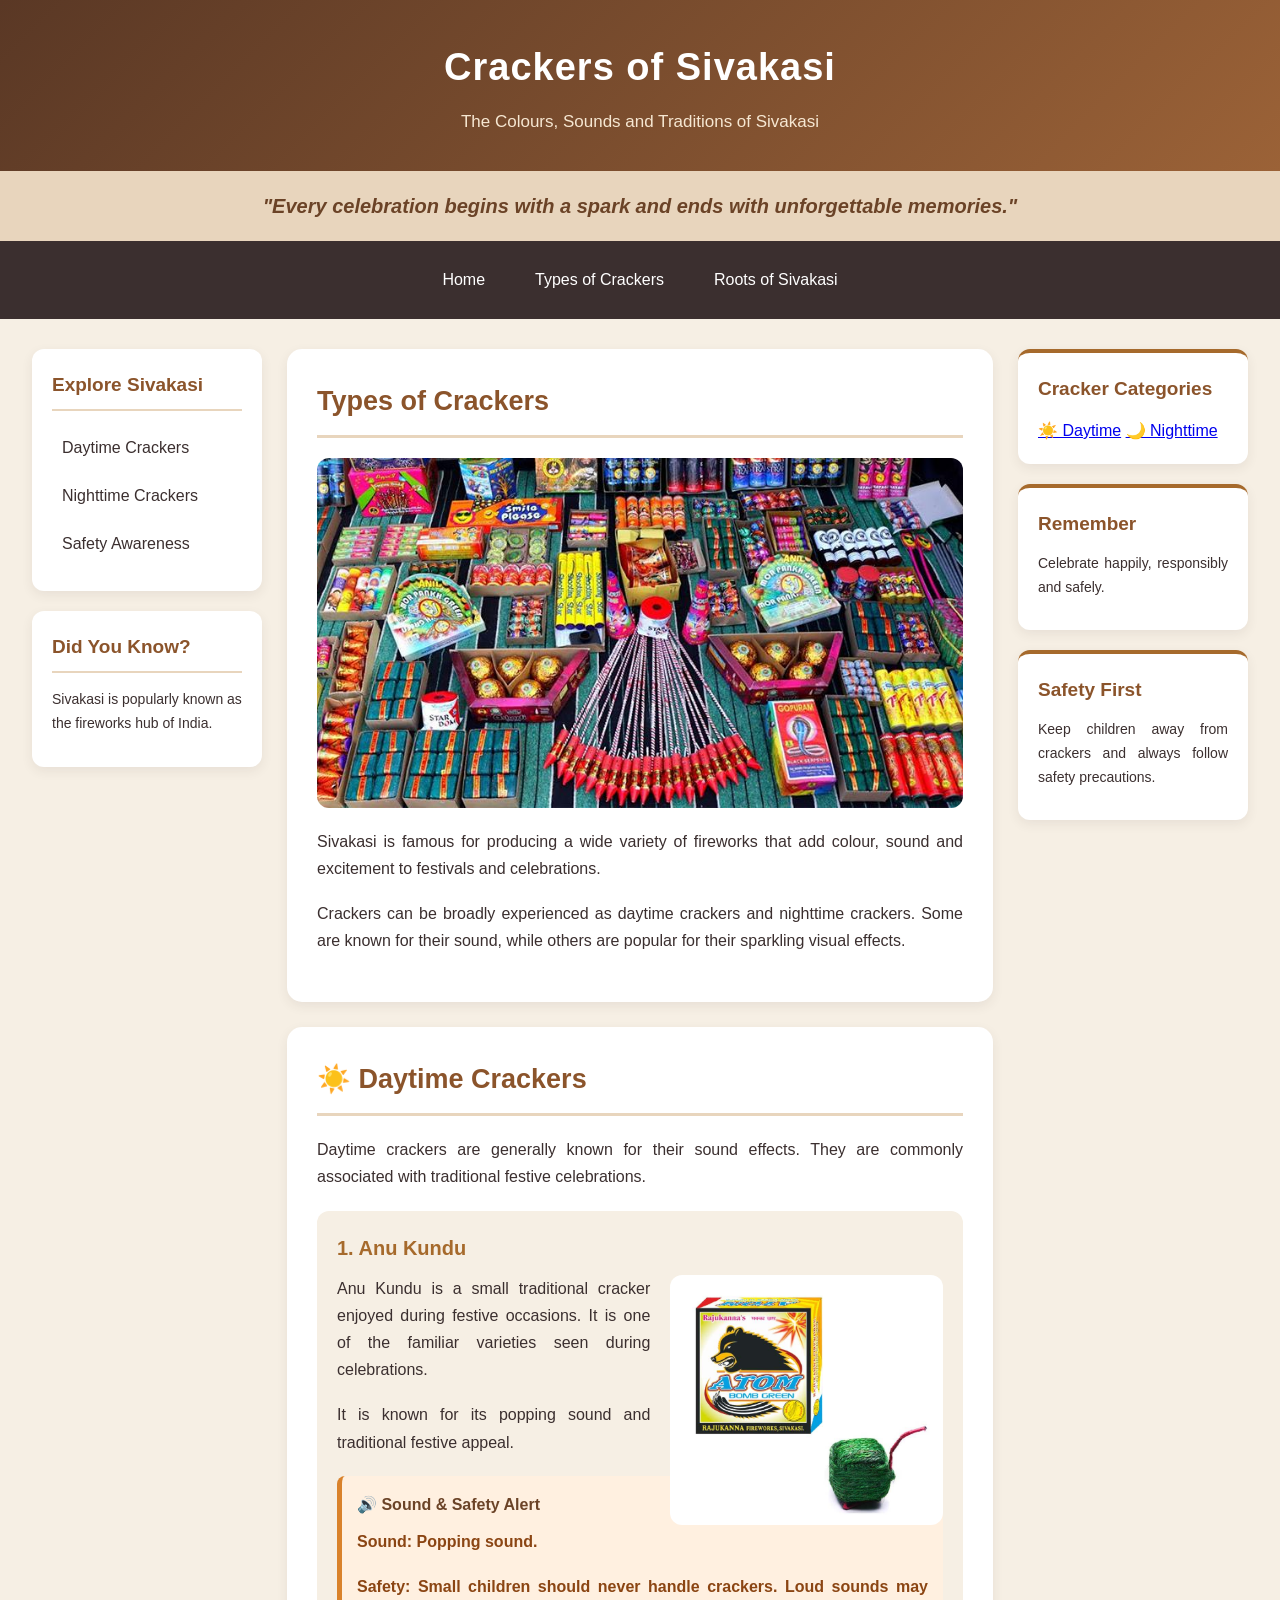
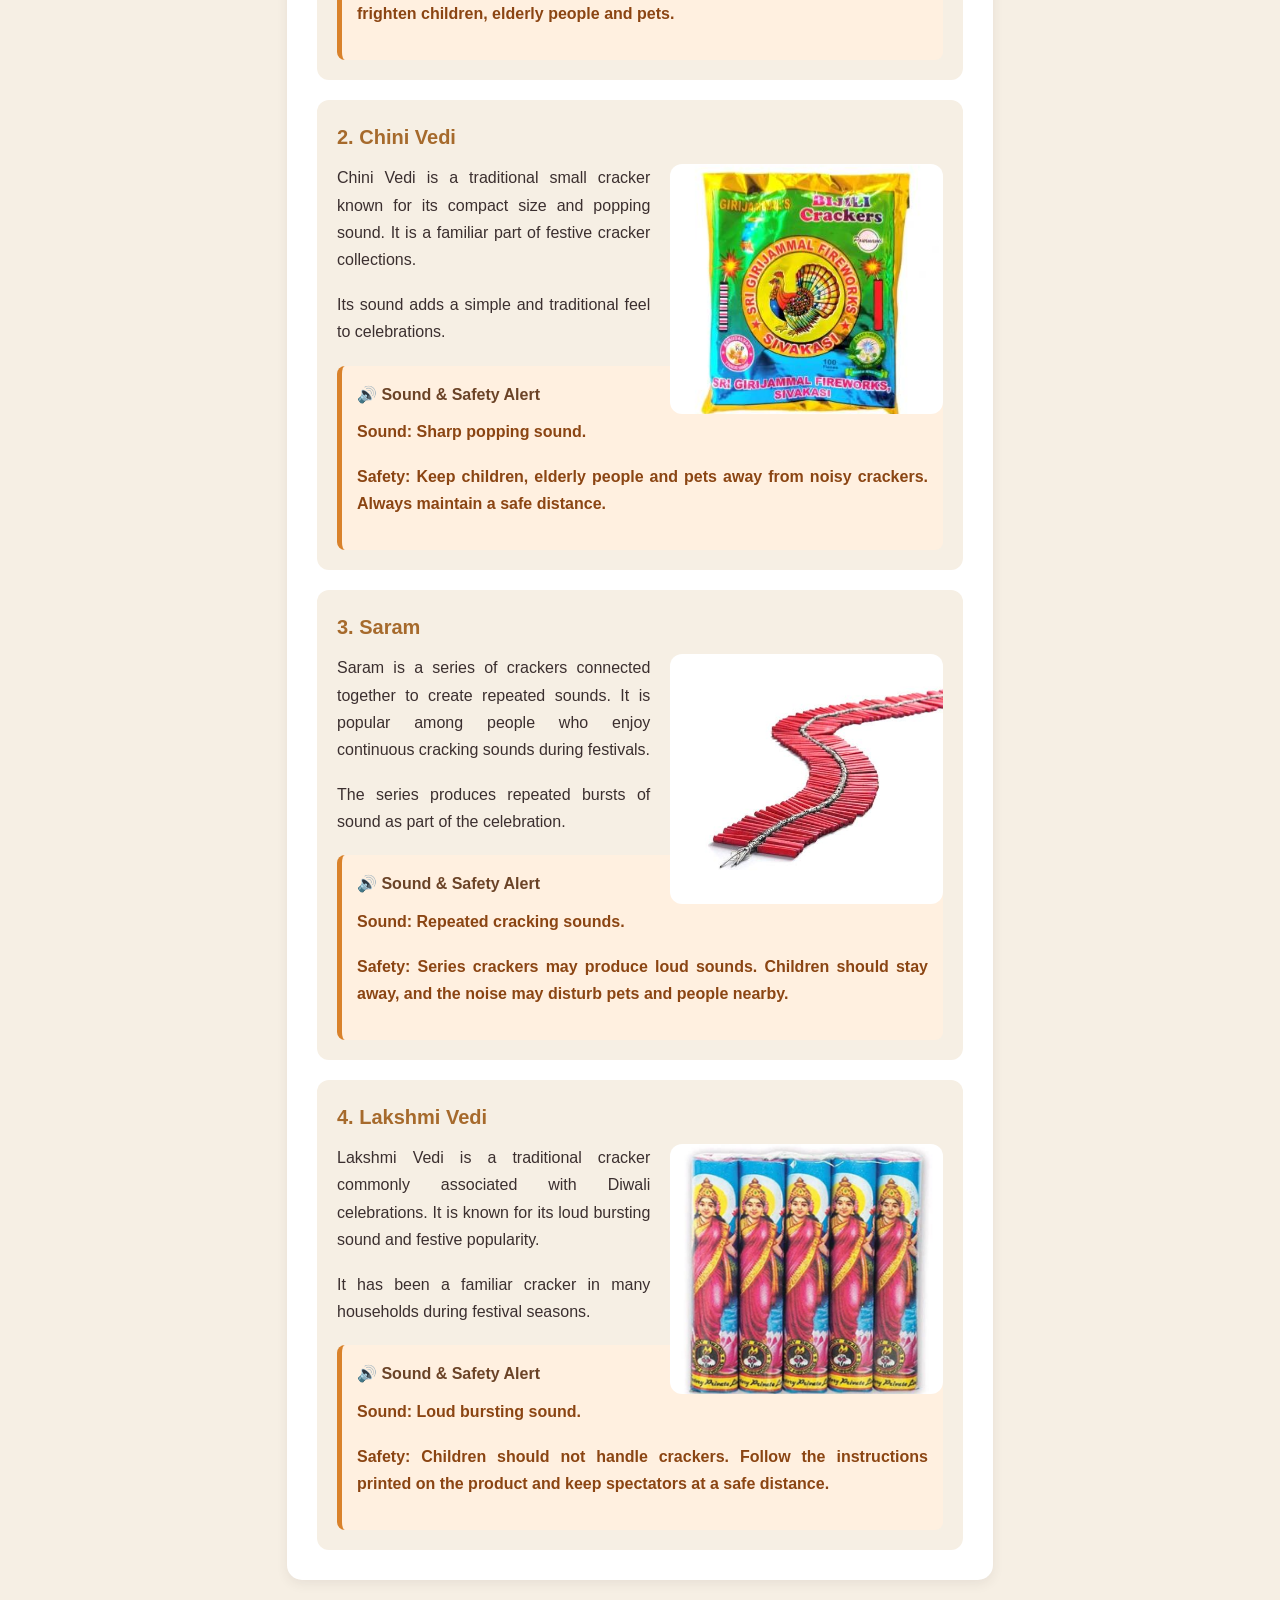
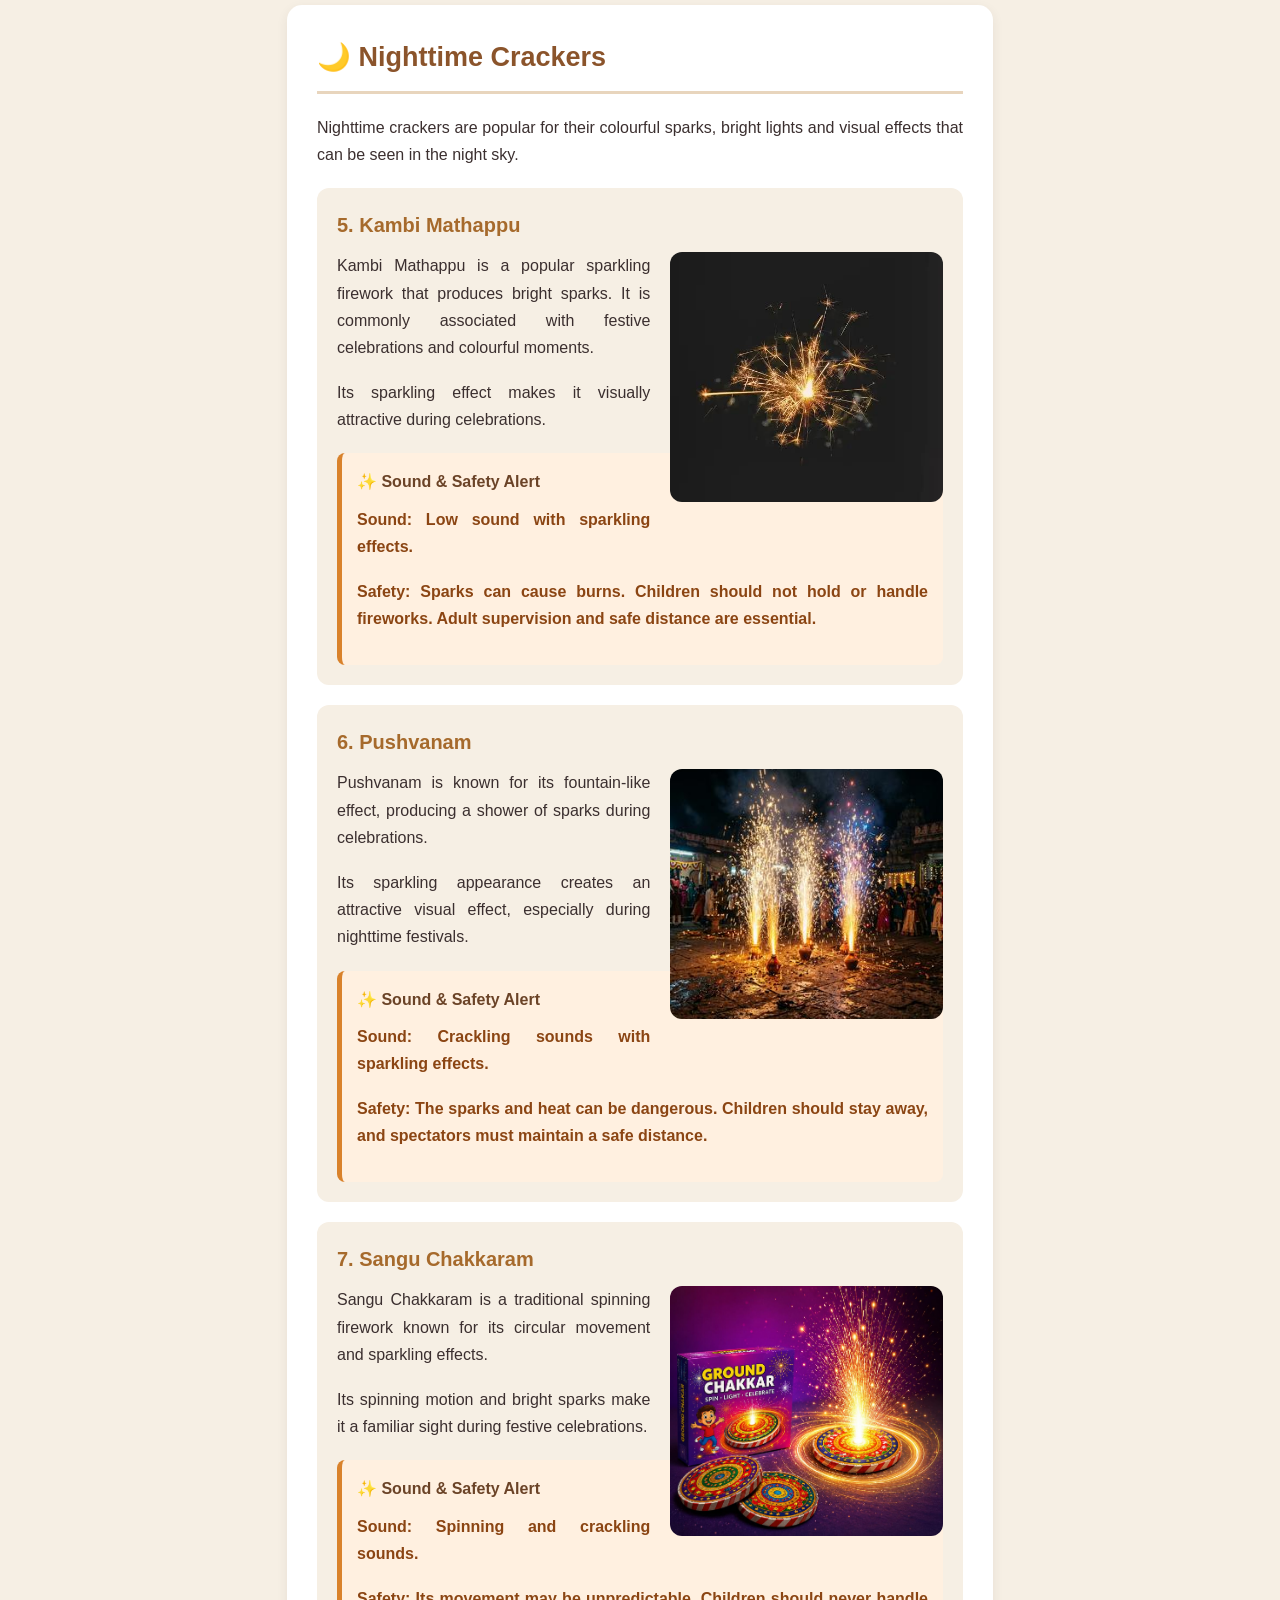
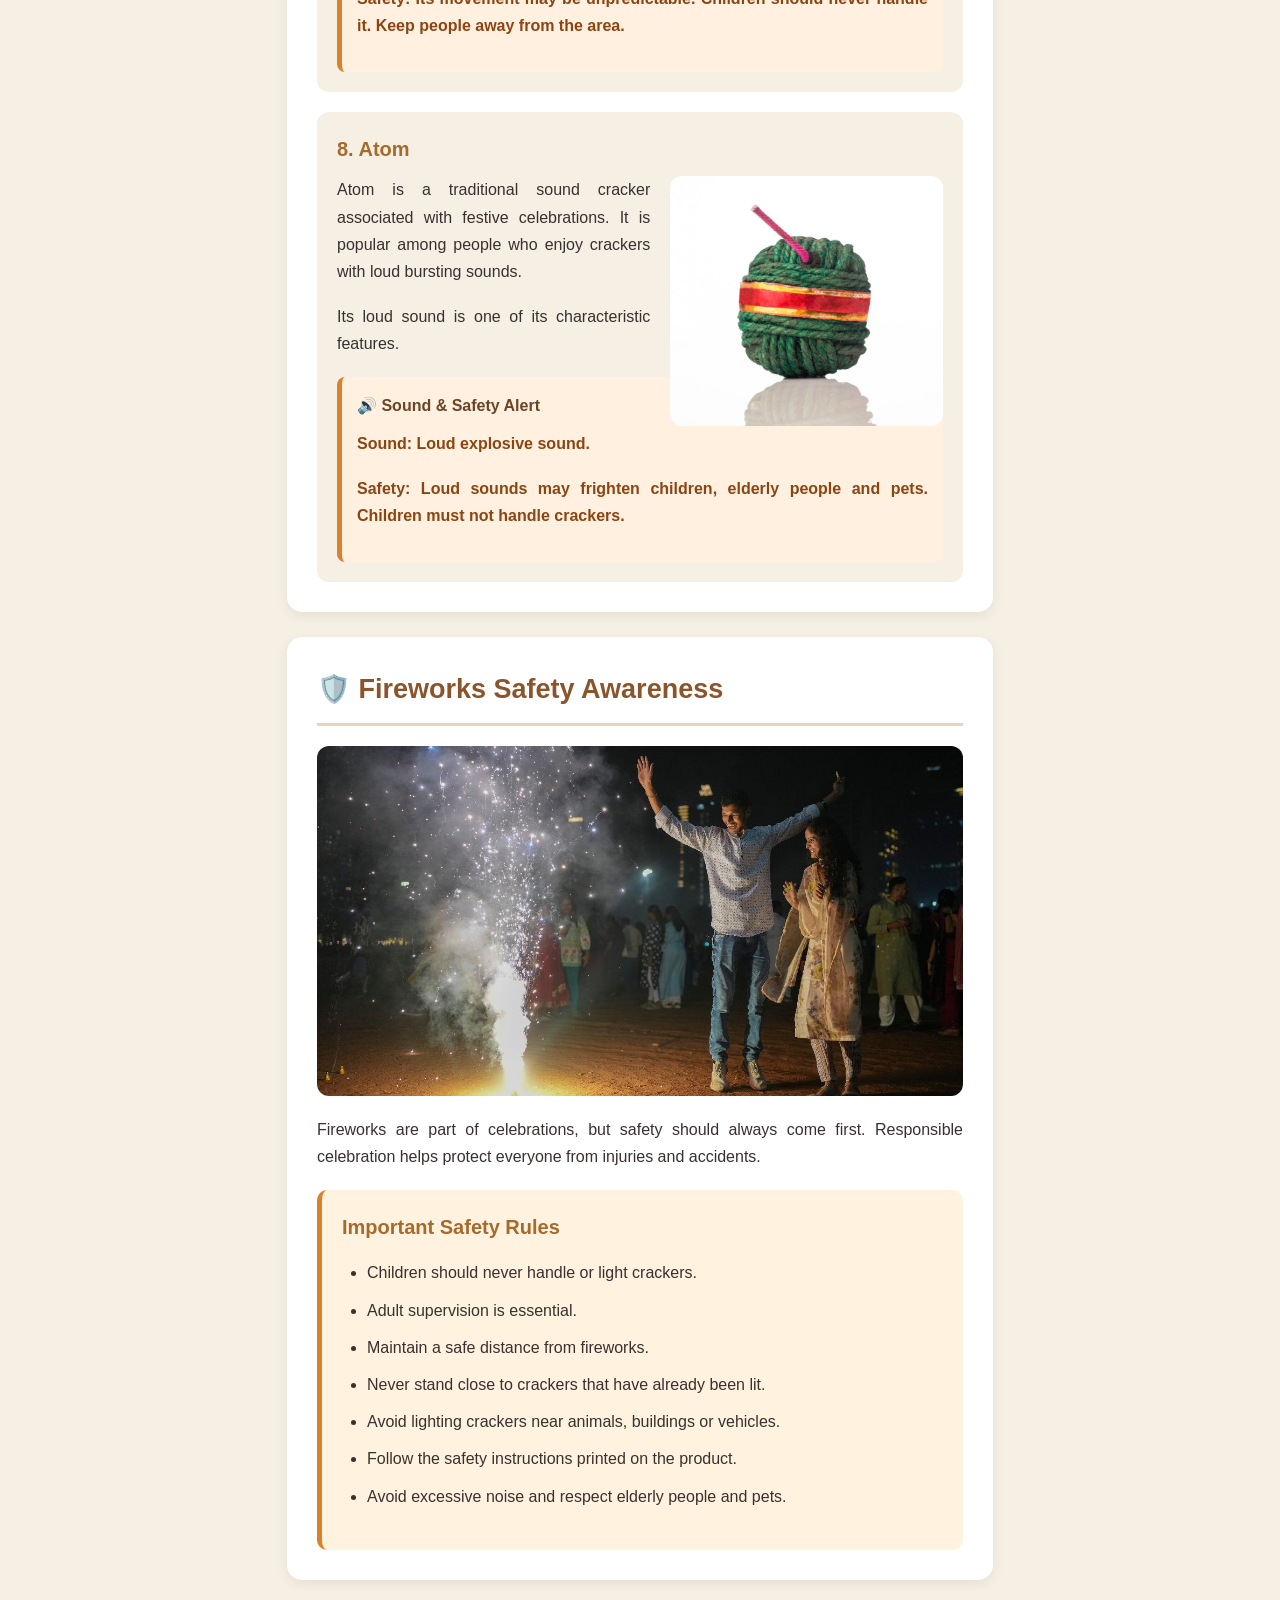
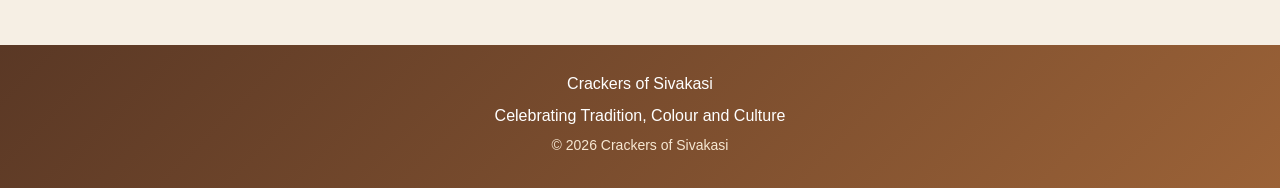
<file: types.html>
<!DOCTYPE html>
<html lang="en">

<head>
    <meta charset="UTF-8">
    <meta name="viewport" content="width=device-width, initial-scale=1.0">

    <title>Types of Crackers - Crackers of Sivakasi</title>

    <link rel="stylesheet" href="style/normalize.css">
    <link rel="stylesheet" href="style/content.css">
</head>

<body>

    <!-- HEADER -->
    <header class="header">
        <h1>Crackers of Sivakasi</h1>
        <p>The Colours, Sounds and Traditions of Sivakasi</p>
    </header>

    <!-- QUOTE -->
    <div class="quote">
        "Every celebration begins with a spark
        and ends with unforgettable memories."
    </div>

    <!-- NAVIGATION -->
    <nav>
        <a href="index.html">Home</a>
        <a href="types.html">Types of Crackers</a>
        <a href="history.html">Roots of Sivakasi</a>
    </nav>

    <!-- MAIN CONTAINER -->
    <div class="container">

        <!-- LEFT SIDEBAR -->
        <aside class="left-sidebar">

            <div class="side-box">
                <h3>Explore Sivakasi</h3>

                <a href="#morning">Daytime Crackers</a>
                <a href="#night">Nighttime Crackers</a>
                <a href="#safety">Safety Awareness</a>
            </div>

            <div class="side-box">
                <h3>Did You Know?</h3>

                <p>
                    Sivakasi is popularly known as the
                    fireworks hub of India.
                </p>
            </div>

        </aside>

        <!-- MAIN CONTENT -->
        <main class="main-content">

            <!-- PAGE INTRODUCTION -->
            <section id="introduction">

                <h2>Types of Crackers</h2>

                <img src="images/types.jpeg"
                     alt="Different types of fireworks"
                     class="main-image">

                <p>
                    Sivakasi is famous for producing a wide variety
                    of fireworks that add colour, sound and excitement
                    to festivals and celebrations.
                </p>

                <p>
                    Crackers can be broadly experienced as daytime
                    crackers and nighttime crackers. Some are known
                    for their sound, while others are popular for
                    their sparkling visual effects.
                </p>

            </section>

            <!-- DAYTIME CRACKERS -->
            <section id="morning">

                <h2>☀️ Daytime Crackers</h2>

                <p>
                    Daytime crackers are generally known for their
                    sound effects. They are commonly associated
                    with traditional festive celebrations.
                </p>

                <!-- ANU KUNDU -->
                <div class="cracker-section">

                    <h3>1. Anu Kundu</h3>

                    <img src="images/anukundu.jpeg"
                         alt="Anu Kundu cracker"
                         class="float-image">

                    <p>
                        Anu Kundu is a small traditional cracker
                        enjoyed during festive occasions. It is one
                        of the familiar varieties seen during
                        celebrations.
                    </p>

                    <p>
                        It is known for its popping sound and
                        traditional festive appeal.
                    </p>

                    <div class="cracker-alert">

                        <h4>🔊 Sound & Safety Alert</h4>

                        <p>
                            <strong>Sound:</strong>
                            Popping sound.
                        </p>

                        <p>
                            <strong>Safety:</strong>
                            Small children should never handle crackers.
                            Loud sounds may frighten children,
                            elderly people and pets.
                        </p>

                    </div>

                </div>

                <!-- CHINI VEDI -->
                <div class="cracker-section">

                    <h3>2. Chini Vedi</h3>

                    <img src="images/bijjli.jpeg"
                         alt="Chini Vedi cracker"
                         class="float-image">

                    <p>
                        Chini Vedi is a traditional small cracker
                        known for its compact size and popping
                        sound. It is a familiar part of festive
                        cracker collections.
                    </p>

                    <p>
                        Its sound adds a simple and traditional
                        feel to celebrations.
                    </p>

                    <div class="cracker-alert">

                        <h4>🔊 Sound & Safety Alert</h4>

                        <p>
                            <strong>Sound:</strong>
                            Sharp popping sound.
                        </p>

                        <p>
                            <strong>Safety:</strong>
                            Keep children, elderly people and pets
                            away from noisy crackers. Always maintain
                            a safe distance.
                        </p>

                    </div>

                </div>

                <!-- SARAM -->
                <div class="cracker-section">

                    <h3>3. Saram</h3>

                    <img src="images/saram.jpeg"
                         alt="Saram cracker"
                         class="float-image">

                    <p>
                        Saram is a series of crackers connected
                        together to create repeated sounds.
                        It is popular among people who enjoy
                        continuous cracking sounds during festivals.
                    </p>

                    <p>
                        The series produces repeated bursts
                        of sound as part of the celebration.
                    </p>

                    <div class="cracker-alert">

                        <h4>🔊 Sound & Safety Alert</h4>

                        <p>
                            <strong>Sound:</strong>
                            Repeated cracking sounds.
                        </p>

                        <p>
                            <strong>Safety:</strong>
                            Series crackers may produce loud sounds.
                            Children should stay away, and the noise
                            may disturb pets and people nearby.
                        </p>

                    </div>

                </div>

                <!-- LAKSHMI VEDI -->
                <div class="cracker-section">

                    <h3>4. Lakshmi Vedi</h3>

                    <img src="images/lakshmi.jpeg"
                         alt="Lakshmi Vedi cracker"
                         class="float-image">

                    <p>
                        Lakshmi Vedi is a traditional cracker
                        commonly associated with Diwali celebrations.
                        It is known for its loud bursting sound
                        and festive popularity.
                    </p>

                    <p>
                        It has been a familiar cracker in many
                        households during festival seasons.
                    </p>

                    <div class="cracker-alert">

                        <h4>🔊 Sound & Safety Alert</h4>

                        <p>
                            <strong>Sound:</strong>
                            Loud bursting sound.
                        </p>

                        <p>
                            <strong>Safety:</strong>
                            Children should not handle crackers.
                            Follow the instructions printed on the
                            product and keep spectators at a
                            safe distance.
                        </p>

                    </div>

                </div>

            </section>

            <!-- NIGHTTIME CRACKERS -->
            <section id="night">

                <h2>🌙 Nighttime Crackers</h2>

                <p>
                    Nighttime crackers are popular for their
                    colourful sparks, bright lights and visual
                    effects that can be seen in the night sky.
                </p>

                <!-- KAMBI MATHAPPU -->
                <div class="cracker-section">

                    <h3>5. Kambi Mathappu</h3>

                    <img src="images/kamimadhapu.jpeg"
                         alt="Kambi Mathappu"
                         class="float-image">

                    <p>
                        Kambi Mathappu is a popular sparkling
                        firework that produces bright sparks.
                        It is commonly associated with festive
                        celebrations and colourful moments.
                    </p>

                    <p>
                        Its sparkling effect makes it visually
                        attractive during celebrations.
                    </p>

                    <div class="cracker-alert">

                        <h4>✨ Sound & Safety Alert</h4>

                        <p>
                            <strong>Sound:</strong>
                            Low sound with sparkling effects.
                        </p>

                        <p>
                            <strong>Safety:</strong>
                            Sparks can cause burns. Children
                            should not hold or handle fireworks.
                            Adult supervision and safe distance
                            are essential.
                        </p>

                    </div>

                </div>

                <!-- PUSHVANAM -->
                <div class="cracker-section">

                    <h3>6. Pushvanam</h3>

                    <img src="images/pusvanam.jpeg"
                         alt="Pushvanam fountain firework"
                         class="float-image">

                    <p>
                        Pushvanam is known for its fountain-like
                        effect, producing a shower of sparks
                        during celebrations.
                    </p>

                    <p>
                        Its sparkling appearance creates an
                        attractive visual effect, especially
                        during nighttime festivals.
                    </p>

                    <div class="cracker-alert">

                        <h4>✨ Sound & Safety Alert</h4>

                        <p>
                            <strong>Sound:</strong>
                            Crackling sounds with sparkling effects.
                        </p>

                        <p>
                            <strong>Safety:</strong>
                            The sparks and heat can be dangerous.
                            Children should stay away, and
                            spectators must maintain a safe distance.
                        </p>

                    </div>

                </div>

                <!-- SANGU CHAKKARAM -->
                <div class="cracker-section">

                    <h3>7. Sangu Chakkaram</h3>

                    <img src="images/chakaram.jpeg"
                         alt="Sangu Chakkaram firework"
                         class="float-image">

                    <p>
                        Sangu Chakkaram is a traditional
                        spinning firework known for its circular
                        movement and sparkling effects.
                    </p>

                    <p>
                        Its spinning motion and bright sparks
                        make it a familiar sight during
                        festive celebrations.
                    </p>

                    <div class="cracker-alert">

                        <h4>✨ Sound & Safety Alert</h4>

                        <p>
                            <strong>Sound:</strong>
                            Spinning and crackling sounds.
                        </p>

                        <p>
                            <strong>Safety:</strong>
                            Its movement may be unpredictable.
                            Children should never handle it.
                            Keep people away from the area.
                        </p>

                    </div>

                </div>

                <!-- ATOM -->
                <div class="cracker-section">

                    <h3>8. Atom</h3>

                    <img src="images/atom.jpeg"
                         alt="Atom cracker"
                         class="float-image">

                    <p>
                        Atom is a traditional sound cracker
                        associated with festive celebrations.
                        It is popular among people who enjoy
                        crackers with loud bursting sounds.
                    </p>

                    <p>
                        Its loud sound is one of its
                        characteristic features.
                    </p>

                    <div class="cracker-alert">

                        <h4>🔊 Sound & Safety Alert</h4>

                        <p>
                            <strong>Sound:</strong>
                            Loud explosive sound.
                        </p>

                        <p>
                            <strong>Safety:</strong>
                            Loud sounds may frighten children,
                            elderly people and pets. Children
                            must not handle crackers.
                        </p>

                    </div>

                </div>

            </section>

            <!-- SAFETY AWARENESS -->
            <section id="safety">

                <h2>🛡️ Fireworks Safety Awareness</h2>

                <img src="images/celebration.jpeg"
                     alt="Festival celebration"
                     class="main-image">

                <p>
                    Fireworks are part of celebrations,
                    but safety should always come first.
                    Responsible celebration helps protect
                    everyone from injuries and accidents.
                </p>

                <div class="awareness-box">

                    <h3>Important Safety Rules</h3>

                    <ul>

                        <li>
                            Children should never handle or light crackers.
                        </li>

                        <li>
                            Adult supervision is essential.
                        </li>

                        <li>
                            Maintain a safe distance from fireworks.
                        </li>

                        <li>
                            Never stand close to crackers
                            that have already been lit.
                        </li>

                        <li>
                            Avoid lighting crackers near animals,
                            buildings or vehicles.
                        </li>

                        <li>
                            Follow the safety instructions
                            printed on the product.
                        </li>

                        <li>
                            Avoid excessive noise and respect
                            elderly people and pets.
                        </li>

                    </ul>

                </div>

            </section>

        </main>

        <!-- RIGHT SIDEBAR -->
        <aside class="right-sidebar">

            <div class="sidebar-box">

                <h3>Cracker Categories</h3>

                <a href="#morning">☀️ Daytime</a>
                <a href="#night">🌙 Nighttime</a>

            </div>

            <div class="sidebar-box">

                <h3>Remember</h3>

                <p>
                    Celebrate happily, responsibly
                    and safely.
                </p>

            </div>

            <div class="sidebar-box">

                <h3>Safety First</h3>

                <p>
                    Keep children away from crackers
                    and always follow safety precautions.
                </p>

            </div>

        </aside>

    </div>

    <!-- FOOTER -->
    <footer>

        <p>
            Crackers of Sivakasi
        </p>

        <p>
            Celebrating Tradition, Colour and Culture
        </p>

        <p>
            &copy; 2026 Crackers of Sivakasi
        </p>

    </footer>

</body>

</html>
</file>
<file: style/main.css>
/* ==============================
   GENERAL SETTINGS
============================== */

* {
    margin: 0;
    padding: 0;
    box-sizing: border-box;
}

html {
    scroll-behavior: smooth;
    background-color: #d8c8b8;
}

body {
    width: 1100px;
    max-width: 95%;
    margin: 30px auto;
    background-color: #f6efe4;
    color: #3b2f2f;
    font-family: Arial, sans-serif;
    line-height: 1.7;
    box-shadow: 0 0 20px rgba(0, 0, 0, 0.15);

    /* Scroll Fix */
    overflow-x: hidden;
    overflow-y: auto;
}


/* ==============================
   HEADER
============================== */

header {
    background: linear-gradient(135deg, #5a3825, #9b6237);
    color: #ffffff;
    text-align: center;
    padding: 35px 20px;
}

header h1 {
    font-size: 38px;
    margin-bottom: 10px;
    letter-spacing: 2px;
}

.quote {
    font-size: 18px;
    font-style: italic;
    margin-top: 10px;
}

.tagline {
    color: #f5d7a1;
    font-size: 16px;
    margin-top: 8px;
}


/* ==============================
   NAVIGATION BAR
============================== */

nav {
    background-color: #3b2f2f;
    padding: 12px 15px;
}

nav ul {
    display: flex;
    justify-content: center;
    align-items: center;
    flex-wrap: wrap;
    list-style: none;
    gap: 10px;
}

nav ul li {
    display: inline-block;
}

nav ul li a {
    text-decoration: none;
    color: #ffffff;
    padding: 10px 20px;
    display: block;
    border-radius: 5px;
    transition: 0.3s;
}

nav ul li a:hover {
    background-color: #a66a2c;
    color: #ffffff;
}

nav ul li a.active {
    background-color: #a66a2c;
    color: #ffffff;
}


/* ==============================
   MAIN 3 COLUMN LAYOUT
============================== */

.container {
    width: 95%;
    margin: 30px auto;

    display: grid;
    grid-template-columns: 200px minmax(0, 1fr) 200px;
    gap: 20px;

    align-items: start;
}


/* ==============================
   LEFT SIDEBAR
============================== */

.left-sidebar {
    background-color: #e8d7c0;
    padding: 20px;
    border-radius: 10px;
}

.left-sidebar h3 {
    color: #6b4226;
    margin-bottom: 15px;
    border-bottom: 2px solid #b88650;
    padding-bottom: 8px;
}

.left-sidebar ul {
    list-style: none;
}

.left-sidebar ul li {
    margin-bottom: 12px;
}

.left-sidebar ul li a {
    text-decoration: none;
    color: #3b2f2f;
    transition: 0.3s;
}

.left-sidebar ul li a:hover {
    color: #a66a2c;
    padding-left: 5px;
}


/* ==============================
   SIDE BOX
============================== */

.side-box {
    background-color: #f3e5d0;
    margin-top: 20px;
    padding: 15px;
    border-radius: 8px;
    border-left: 4px solid #a66a2c;
}

.side-box h3 {
    margin-bottom: 10px;
}

.side-box a {
    color: #6b4226;
    text-decoration: none;
}

.side-box a:hover {
    text-decoration: underline;
}


/* ==============================
   MAIN CONTENT
============================== */

.main-content {
    min-width: 0;
    background-color: #fffaf3;
    padding: 25px;
    border-radius: 10px;
}

.main-content section {
    margin-bottom: 35px;
    padding-bottom: 20px;
    border-bottom: 1px solid #dfc9ae;
}

.main-content h2 {
    color: #754522;
    font-size: 27px;
    margin-bottom: 15px;
}

.main-content h3 {
    color: #8b5a2b;
    margin-top: 20px;
    margin-bottom: 10px;
}

.main-content p {
    margin-bottom: 15px;
    text-align: justify;
}

.main-content ul,
.main-content ol {
    margin-left: 25px;
    margin-bottom: 20px;
}

.main-content li {
    margin-bottom: 8px;
}


/* ==============================
   MAIN IMAGES
============================== */

.main-image {
    width: 100%;
    height: auto;
    max-height: 350px;
    object-fit: cover;
    display: block;
    margin: 15px auto 20px;
    border-radius: 10px;
    border: 4px solid #e5c8a5;
}


/* ==============================
   FLOAT IMAGE
============================== */

.float-image {
    width: 230px;
    max-width: 45%;
    height: auto;
    float: right;
    margin: 5px 0 15px 20px;
    border-radius: 10px;
    border: 3px solid #dfc09a;
}


/* ==============================
   READ MORE BUTTON
============================== */

.read-more {
    display: inline-block;
    text-decoration: none;
    background-color: #8b5a2b;
    color: #ffffff;
    padding: 10px 20px;
    border-radius: 5px;
    margin-top: 10px;
    transition: 0.3s;
}

.read-more:hover {
    background-color: #3b2f2f;
    transform: translateY(-2px);
}


/* ==============================
   RIGHT SIDEBAR
============================== */

.right-sidebar {
    display: flex;
    flex-direction: column;
    gap: 20px;
}

.sidebar-box {
    background-color: #e8d7c0;
    padding: 20px;
    border-radius: 10px;
    border-top: 4px solid #a66a2c;
}

.sidebar-box h3 {
    color: #6b4226;
    margin-bottom: 10px;
}

.sidebar-box p {
    margin-bottom: 10px;
    text-align: justify;
}

.sidebar-box ul {
    margin-left: 20px;
}

.sidebar-box li {
    margin-bottom: 8px;
}

.sidebar-box a {
    color: #754522;
    text-decoration: none;
}

.sidebar-box a:hover {
    text-decoration: underline;
}


/* ==============================
   AWARENESS BOX
============================== */

.awareness-box {
    background-color: #f1dfc5;
    border-left: 5px solid #a66a2c;
    padding: 20px;
    margin-top: 20px;
    border-radius: 8px;
}

.awareness-box h3 {
    color: #6b4226;
    margin-bottom: 10px;
}


/* ==============================
   FOOTER
============================== */

footer {
    background-color: #3b2f2f;
    color: #ffffff;
    text-align: center;
    padding: 25px 15px;
    margin-top: 30px;
}

footer p {
    margin-bottom: 8px;
}

footer a {
    color: #f5d7a1;
    text-decoration: none;
}

footer a:hover {
    text-decoration: underline;
}


/* ==============================
   CLEAR FLOAT
============================== */

.container::after {
    content: "";
    display: block;
    clear: both;
}


/* ==============================
   TABLET RESPONSIVE
============================== */

@media screen and (max-width: 1000px) {

    body {
        width: 95%;
        max-width: 95%;
        margin: 20px auto;
    }

    .container {
        grid-template-columns: 200px minmax(0, 1fr);
    }

    .right-sidebar {
        grid-column: 1 / -1;
        display: grid;
        grid-template-columns: repeat(2, minmax(0, 1fr));
    }

}


/* ==============================
   MOBILE RESPONSIVE
============================== */

@media screen and (max-width: 700px) {

    body {
        width: 96%;
        max-width: 96%;
        margin: 10px auto;
    }

    header {
        padding: 25px 15px;
    }

    header h1 {
        font-size: 27px;
    }

    .quote {
        font-size: 15px;
    }

    .tagline {
        font-size: 14px;
    }

    nav {
        padding: 10px;
    }

    nav ul {
        flex-direction: column;
        gap: 5px;
    }

    nav ul li {
        width: 100%;
        text-align: center;
    }

    nav ul li a {
        padding: 10px;
    }

    .container {
        grid-template-columns: 1fr;
        gap: 15px;
        margin: 20px auto;
    }

    .left-sidebar,
    .main-content,
    .right-sidebar {
        width: 100%;
    }

    .right-sidebar {
        grid-column: auto;
        display: flex;
        flex-direction: column;
    }

    .main-content {
        padding: 18px;
    }

    .main-content h2 {
        font-size: 23px;
    }

    .main-image {
        max-height: 250px;
    }

    .float-image {
        float: none;
        width: 100%;
        max-width: 100%;
        margin: 10px 0 15px;
    }

    footer {
        padding: 20px 10px;
    }

}
</file>
<file: style/content.css>
/* =========================================
   RESET
========================================= */

* {
    margin: 0;
    padding: 0;
    box-sizing: border-box;
}

html {
    scroll-behavior: smooth;
}

body {
    font-family: Arial, sans-serif;
    background-color: #f6efe4;
    color: #3b2f2f;
    line-height: 1.7;
}


/* =========================================
   HEADER
========================================= */

.header {
    width: 100%;
    background: linear-gradient(135deg, #5a3825, #9b6237);
    color: #ffffff;
    text-align: center;
    padding: 35px 20px;
}

.header h1 {
    font-size: 38px;
    margin-bottom: 8px;
    letter-spacing: 1px;
}

.header p {
    font-size: 17px;
    color: #f6e7d2;
}


/* =========================================
   QUOTE
========================================= */

.quote {
    text-align: center;
    background-color: #e8d5bd;
    color: #6b4327;
    padding: 18px 20px;
    font-size: 20px;
    font-style: italic;
    font-weight: bold;
}


/* =========================================
   NAVIGATION
========================================= */

nav {
    display: flex;
    justify-content: center;
    align-items: center;
    flex-wrap: wrap;
    gap: 10px;
    background-color: #3b2f2f;
    padding: 15px;
}

nav a {
    text-decoration: none;
    color: #ffffff;
    padding: 10px 20px;
    border-radius: 6px;
    transition: 0.3s;
}

nav a:hover {
    background-color: #a66a2c;
    color: #ffffff;
}


/* =========================================
   MAIN CONTAINER
========================================= */

.container {
    width: 95%;
    max-width: 1400px;
    margin: 30px auto;
    display: grid;
    grid-template-columns: 230px minmax(0, 1fr) 230px;
    gap: 25px;
    align-items: start;
}


/* =========================================
   LEFT SIDEBAR
========================================= */

.left-sidebar {
    display: flex;
    flex-direction: column;
    gap: 20px;
}

.side-box {
    background-color: #ffffff;
    padding: 20px;
    border-radius: 12px;
    box-shadow: 0 4px 12px rgba(59, 47, 47, 0.08);
    margin-bottom: 20px;
}

.left-sidebar .side-box {
    margin-bottom: 0;
}

.side-box h3 {
    color: #8b542b;
    margin-bottom: 15px;
    border-bottom: 2px solid #e8d5bd;
    padding-bottom: 8px;
    font-size: 19px;
}

.side-box p {
    margin-bottom: 12px;
    font-size: 14px;
}

.side-box strong {
    color: #a66a2c;
}

.left-sidebar .side-box a {
    display: block;
    text-decoration: none;
    color: #3b2f2f;
    padding: 8px 10px;
    margin-bottom: 5px;
    border-radius: 6px;
    transition: 0.3s;
}

.left-sidebar .side-box a:hover {
    background-color: #a66a2c;
    color: #ffffff;
    padding-left: 15px;
}


/* =========================================
   MAIN CONTENT
========================================= */

.main-content {
    min-width: 0;
}

.main-content section {
    background-color: #ffffff;
    padding: 30px;
    border-radius: 15px;
    margin-bottom: 25px;
    box-shadow: 0 4px 12px rgba(59, 47, 47, 0.08);
    scroll-margin-top: 20px;
}

.main-content section h2 {
    color: #8b542b;
    font-size: 27px;
    margin-bottom: 20px;
    border-bottom: 3px solid #e8d5bd;
    padding-bottom: 10px;
}

.main-content section h3 {
    color: #a66a2c;
    font-size: 20px;
    margin-top: 25px;
    margin-bottom: 10px;
}

.main-content section h4 {
    color: #6b4327;
    margin-bottom: 10px;
}

.main-content section p {
    margin-bottom: 18px;
    text-align: justify;
}

.main-content section ul {
    margin: 15px 0 20px 25px;
}

.main-content section li {
    margin-bottom: 10px;
}


/* =========================================
   MAIN IMAGES
========================================= */

.main-image {
    width: 100%;
    height: 350px;
    object-fit: cover;
    display: block;
    border-radius: 12px;
    margin: 20px 0;
}

.float-image {
    width: 45%;
    max-width: 350px;
    height: 250px;
    object-fit: cover;
    float: right;
    margin: 0 0 20px 20px;
    border-radius: 12px;
}


/* =========================================
   BOOTSTRAP HISTORY CAROUSEL
========================================= */

.history-carousel {
    width: 100%;
    margin: 20px auto;
    border-radius: 15px;
    overflow: hidden;
    background-color: #e8d5bd;
}

.history-carousel .carousel-inner {
    border-radius: 15px;
}

.history-carousel .carousel-item {
    transition: transform 0.6s ease-in-out;
}

.history-carousel .carousel-item img {
    display: block;
    width: 100%;
    height: 380px;
    object-fit: cover;
    object-position: center;
}

/* Carousel arrows */

.history-carousel .carousel-control-prev,
.history-carousel .carousel-control-next {
    width: 10%;
    opacity: 0.9;
}

.history-carousel .carousel-control-prev:hover,
.history-carousel .carousel-control-next:hover {
    opacity: 1;
}

/* Carousel arrow background */

.history-carousel .carousel-control-prev-icon,
.history-carousel .carousel-control-next-icon {
    background-color: rgba(59, 47, 47, 0.65);
    border-radius: 50%;
    padding: 22px;
    background-size: 55%;
}

/* =========================================
   INDUSTRY STATISTICS
========================================= */

#industry .side-box {
    background: linear-gradient(135deg, #f6efe4, #e8d5bd);
    border-left: 5px solid #a66a2c;
}

#industry .side-box h3 {
    border-bottom-color: #c49a70;
}


/* =========================================
   SAFETY AWARENESS
========================================= */

.awareness-box {
    background-color: #fff3e0;
    border-left: 5px solid #d9822b;
    padding: 20px;
    border-radius: 10px;
    margin-top: 20px;
}

.awareness-box h3 {
    color: #a65b16;
    margin-top: 0 !important;
}

.awareness-box p {
    margin-bottom: 0 !important;
}


/* =========================================
   AUDIO SECTION
========================================= */

.cracker-section {
    background-color: #f6efe4;
    padding: 20px;
    border-radius: 12px;
    margin-top: 20px;
}

.cracker-section h3 {
    margin-top: 0 !important;
    margin-bottom: 20px;
}

.audio-card {
    background-color: #ffffff;
    border: 1px solid #e8d5bd;
    padding: 18px;
    margin-bottom: 15px;
    border-radius: 10px;
    transition: 0.3s;
}

.audio-card:hover {
    transform: translateY(-3px);
    box-shadow: 0 5px 12px rgba(59, 47, 47, 0.1);
}

.audio-card h4 {
    font-size: 17px;
    color: #8b542b;
}

.audio-card audio {
    width: 100%;
    margin-top: 10px;
}


/* =========================================
   CRACKER ALERT
========================================= */

.cracker-alert {
    background-color: #fff0e0;
    color: #8b4513;
    border-left: 5px solid #d9822b;
    padding: 15px;
    border-radius: 8px;
    margin-top: 20px;
    font-weight: bold;
}


/* =========================================
   PDF GALLERY
========================================= */

.pdf-carousel {
    display: grid;
    grid-template-columns: repeat(3, 1fr);
    gap: 18px;
    margin-top: 25px;
}

.pdf-card {
    background: linear-gradient(135deg, #f6efe4, #e8d5bd);
    border: 1px solid #ddc5a8;
    border-radius: 12px;
    padding: 22px;
    display: flex;
    flex-direction: column;
    transition: 0.3s;
}

.pdf-card:hover {
    transform: translateY(-5px);
    box-shadow: 0 6px 15px rgba(59, 47, 47, 0.12);
}

.pdf-card h3 {
    margin-top: 0 !important;
    font-size: 18px;
    color: #8b542b;
}

.pdf-card p {
    font-size: 14px;
    flex-grow: 1;
}

.read-more {
    display: inline-block;
    text-align: center;
    text-decoration: none;
    background-color: #8b542b;
    color: #ffffff;
    padding: 10px 15px;
    margin-top: 15px;
    border-radius: 7px;
    transition: 0.3s;
}

.read-more:hover {
    background-color: #a66a2c;
    color: #ffffff;
}


/* =========================================
   RIGHT SIDEBAR
========================================= */

.right-sidebar {
    display: flex;
    flex-direction: column;
    gap: 20px;
}

.sidebar-box {
    background-color: #ffffff;
    padding: 20px;
    border-radius: 12px;
    box-shadow: 0 4px 12px rgba(59, 47, 47, 0.08);
    border-top: 4px solid #a66a2c;
}

.sidebar-box h3 {
    color: #8b542b;
    font-size: 19px;
    margin-bottom: 12px;
}

.sidebar-box p {
    font-size: 14px;
    text-align: justify;
    margin-bottom: 10px;
}

.sidebar-box ul {
    padding-left: 20px;
}

.sidebar-box li {
    margin-bottom: 8px;
}


/* =========================================
   FOOTER
========================================= */

footer {
    background: linear-gradient(135deg, #5a3825, #9b6237);
    color: #ffffff;
    text-align: center;
    padding: 25px 15px;
    margin-top: 40px;
}

footer p {
    margin-bottom: 5px;
}

footer p:last-child {
    color: #f6e7d2;
    font-size: 14px;
}


/* =========================================
   RESPONSIVE - TABLET
========================================= */

@media screen and (max-width: 1100px) {

    .container {
        grid-template-columns: 200px minmax(0, 1fr);
        gap: 20px;
    }

    .right-sidebar {
        grid-column: 1 / -1;
        display: grid;
        grid-template-columns: repeat(3, 1fr);
    }

    .pdf-carousel {
        grid-template-columns: repeat(2, 1fr);
    }

}


/* =========================================
   RESPONSIVE - MOBILE
========================================= */

@media screen and (max-width: 700px) {

    .header {
        padding: 25px 15px;
    }

    .header h1 {
        font-size: 28px;
    }

    .header p {
        font-size: 14px;
    }

    .quote {
        font-size: 16px;
        padding: 15px;
    }

    nav {
        gap: 5px;
        padding: 10px;
    }

    nav a {
        font-size: 13px;
        padding: 8px 12px;
    }

    .container {
        width: 94%;
        display: flex;
        flex-direction: column;
        margin: 20px auto;
        gap: 20px;
    }

    .left-sidebar,
    .main-content,
    .right-sidebar {
        width: 100%;
    }

    .left-sidebar {
        display: flex;
        flex-direction: column;
    }

    .main-content section {
        padding: 20px;
    }

    .main-content section h2 {
        font-size: 23px;
    }

    .main-content section h3 {
        font-size: 18px;
    }

    .main-image {
        height: 230px;
    }

    .float-image {
        width: 100%;
        max-width: 100%;
        height: 220px;
        float: none;
        margin: 15px 0;
    }

    /* MOBILE CAROUSEL */

    .history-carousel .carousel-item img {
        height: 230px;
    }

    .history-carousel .carousel-control-prev,
    .history-carousel .carousel-control-next {
        width: 15%;
    }

    .history-carousel .carousel-control-prev-icon,
    .history-carousel .carousel-control-next-icon {
        padding: 17px;
    }

    /* PDF CARDS */

    .pdf-carousel {
        grid-template-columns: 1fr;
    }

    /* RIGHT SIDEBAR */

    .right-sidebar {
        display: flex;
        flex-direction: column;
    }

    .sidebar-box {
        width: 100%;
    }

}


/* =========================================
   SMALL MOBILE
========================================= */

@media screen and (max-width: 400px) {

    .header h1 {
        font-size: 24px;
    }

    .quote {
        font-size: 14px;
    }

    nav a {
        font-size: 12px;
        padding: 7px 9px;
    }

    .main-content section {
        padding: 15px;
    }

    .main-content section h2 {
        font-size: 20px;
    }

    .history-carousel .carousel-item img {
        height: 190px;
    }

    .audio-card {
        padding: 12px;
    }

}
</file>
